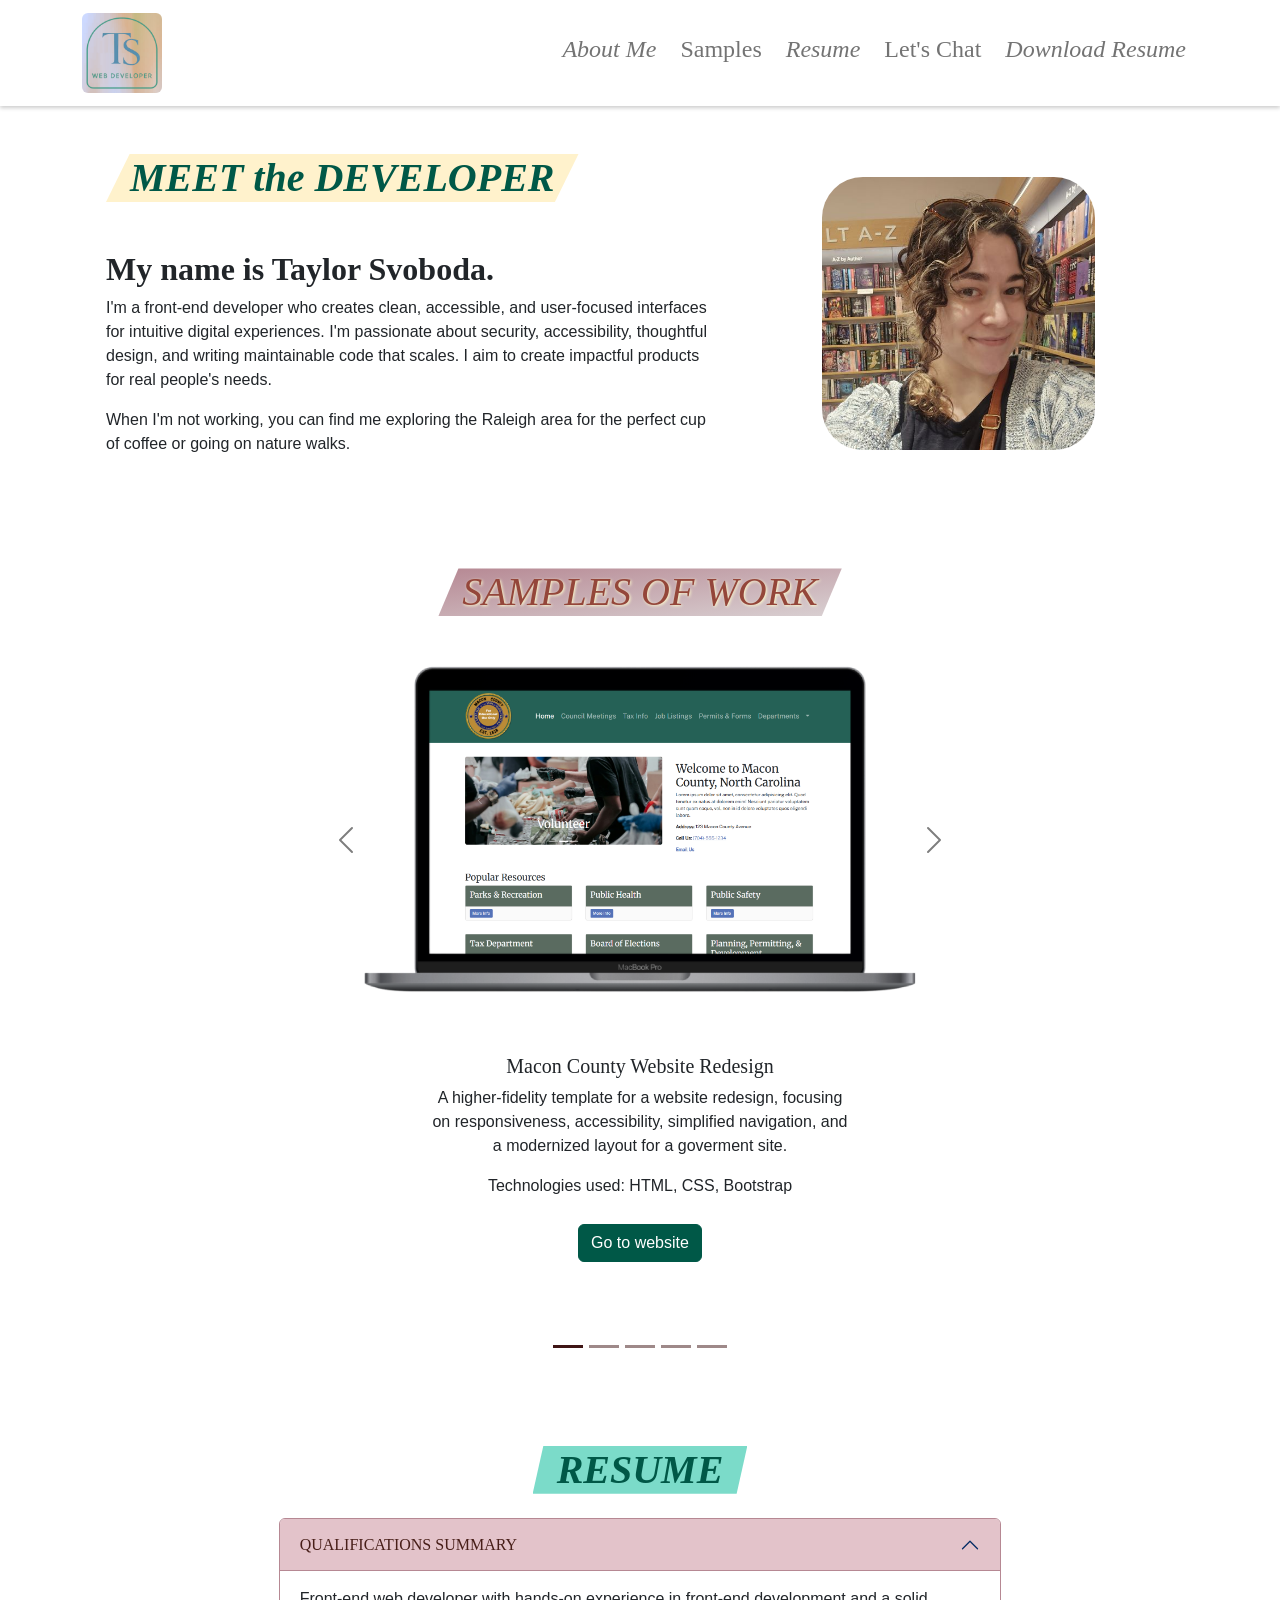
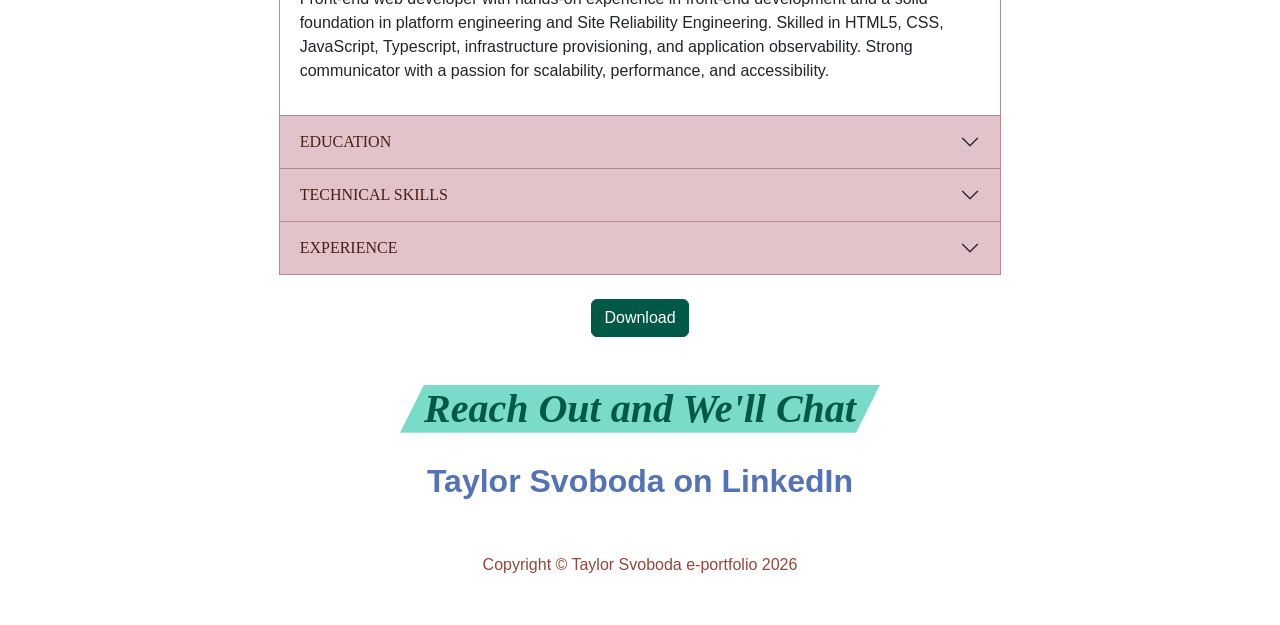
<file: index.html>
<!DOCTYPE html>
<html lang="en">

<head>
  <meta charset="UTF-8">
  <meta name="viewport" content="width=device-width, initial-scale=1.0">
  <link href="https://cdn.jsdelivr.net/npm/bootstrap@5.3.8/dist/css/bootstrap.min.css" rel="stylesheet"
    integrity="sha384-sRIl4kxILFvY47J16cr9ZwB07vP4J8+LH7qKQnuqkuIAvNWLzeN8tE5YBujZqJLB" crossorigin="anonymous">
  <link rel="stylesheet" href="styles.css" type="text/css">
  <link rel="icon" type="image/x-icon" href="images/ts-logo.png">
  <title>Taylor Svoboda e-portfolio</title>
</head>

<body>
  <!-- Responsive navbar-->
  <nav class="navbar navbar-expand-lg">
    <div class="container">
      <a class="navbar-logo" href="#"><img src="images/ts-logo.png" alt="Taylor Svoboda Web Designs Home Page" width="80px"
          height="80px" class="rounded" /></a>
      <button class="navbar-toggler" type="button" data-bs-toggle="collapse" data-bs-target="#navbarSupportedContent"
        aria-controls="navbarSupportedContent" aria-expanded="false" aria-label="Toggle navigation for smaller screens">
        <span class="navbar-toggler-icon"></span>
      </button>
      <div class="collapse navbar-collapse" id="navbarSupportedContent">
        <ul class="navbar-nav ms-auto mb-2 mb-lg-0">
          <li class="nav-item px-1">
            <a class="nav-link" href="#about"><i>About Me</i></a>
          </li>
          <li class="nav-item px-1">
            <a class="nav-link" aria-current="page" href="#samples">Samples</a>
          </li>
          <li class="nav-item px-1">
            <a class="nav-link" href="#resume"><i>Resume</i></a>
          </li>
          <li class="nav-item px-1">
            <a class="nav-link" href="#contact">Let&#39s Chat</a>
          </li>
          <li class="nav-item px-1">
            <a class="nav-link" href="./resume.pdf" target="_blank" download><i>Download Resume</i></a>
          </li>
        </ul>
      </div>
    </div>
  </nav>
  <!-- About Row -->
  <br />
  <div class="container mx-auto align-items-center px-0">
    <div class="row align-items-center about p-4 mx-0" id="about">
      <div class="col-md-7 about-text">
        <h1 class="about px-4 mx-auto mb-4"><i>MEET the DEVELOPER</i></h1>
        <p class="m-auto w-100 about mb-4">
        <h2><b>My name is Taylor Svoboda.</b></h2> I&apos;m a front-end developer who
        creates clean, accessible, and user-focused interfaces for intuitive digital experiences. I&apos;m passionate
        about security, accessibility, thoughtful design, and writing maintainable code that scales. I aim to create
        impactful products for real people&apos;s needs. </p>
        <p>When I&apos;m not working, you can find me exploring the Raleigh area for the perfect cup of coffee or going
          on nature walks.</p>
      </div>
      <div class="about-img col-md-3"><img src="./images/taylor.jpg" /></div>
    </div>
  </div>
  <br />
  <!-- Samples Row-->
  <div class="container col-lg-7 m-auto align-items-center pt-5" id="samples">
    <h1 id="samples-h1" class="px-4 m-auto"><i>SAMPLES OF WORK</i></h1>
    <div class="row gx-4 gx-lg-5 align-items-center pt-5">
      <div class="this-will-work">
        <!-- Carousel -->
        <div id="samples-carousel" class="container carousel slide mx-auto">
          <ol class="carousel-indicators mx-auto">
            <li data-bs-target="#samples-carousel" data-bs-slide-to="0" class="active"></li>
            <li data-bs-target="#samples-carousel" data-bs-slide-to="1"></li>
            <li data-bs-target="#samples-carousel" data-bs-slide-to="2"></li>
            <li data-bs-target="#samples-carousel" data-bs-slide-to="3"></li>
            <li data-bs-target="#samples-carousel" data-bs-slide-to="4"></li>
          </ol>
          <div class="carousel-inner m-auto">
            <div class="carousel-item active">
              <img class="img-fluid d-block mx-auto" src="./images/macon-desktop.png"
                alt="preview of Macon County redesign site" />
              <div class="external-caption">
                <h5>Macon County Website Redesign</h5>
                <p>A higher-fidelity template for a website redesign, focusing on responsiveness, accessibility,
                  simplified navigation, and a modernized layout for a goverment site.</p>
                <p>Technologies used: HTML, CSS, Bootstrap</p>
                <a class="btn btn-primary" href="https://wcet.waketech.edu/tfsvoboda/WEB210/Final-MaconCounty/"
                  target="_blank">Go to website</a>
              </div>
            </div>
            <div class="carousel-item">
              <img class="img-fluid d-block mx-auto" src="./images/mean-bean-desktop.png"
                alt="Mean Bean desktop homepage" />
              <div class="external-caption">
                <h5>Mean Bean Cafe Website</h5>
                <p>Demonstrates basic skills with HTML and CSS, including iframes.</p>
                <a class="btn btn-primary" href="https://wcet.waketech.edu/tfsvoboda/WEB110/finalproject/landing.html"
                  target="_blank">Go to website</a>
              </div>
            </div>
            <div class="carousel-item">
              <img class="img-fluid d-block mx-auto" src="./images/onwego-desktop.png"
                alt="Figma prototype view of Onwego app user journey" />
              <div class="external-caption">
                <h5>Onwego - Mobile App Figma Prototype</h5>
                <p>A prototype in Figma for a mobile application. Demonstrates understanding of UI &amp; UX as well as
                  accessibility needs.</p>
                <p>Technologies used: Figma Wireframes and Prototypes</p>
                <a class="btn btn-primary"
                  href="https://www.figma.com/proto/28h8qArVWktAHufWv8WlCt/onwego?node-id=1-50&starting-point-node-id=1%3A50&t=ZaFG4QVCFSO021yI-1"
                  target="_blank">Go to website</a>
              </div>
            </div>
            <div class="carousel-item">
              <img class="img-fluid d-block mx-auto" src="./images/sprout-grow-desktop.png"
                alt="preview of Sprout and Grow desktop site" />
              <div class="external-caption">
                <h5>Sprout &amp; Grow Website</h5>
                <p>A responsive web app demonstrating basic HTML and CSS for a fictional client, Sprout &amp; Grow.
                </p>
                <a class="btn btn-primary" href="https://wcet.waketech.edu/tfsvoboda/WEB140/finalproject-m15/index.html"
                  target="_blank">Go to
                  website</a>
              </div>
            </div>
            <div class="carousel-item">
              <img class="img-fluid d-block mx-auto" src="./images/weather-app-desktop.png"
                alt="preview of Weather App desktop site" />
              <div class="external-caption">
                <h5>Vite Weather App</h5>
                <p>A responsive web app fetching real weather data from Weather API. Locations can be searched and
                  saved. A saved location can show current weather conditions or a 3-day forecast.</p>
                <p>Technologies used: Vue, Vite, TailWindCSS, Weather API</p>
                <a class="btn btn-primary" href="https://tsvoboda-wake.github.io/final-weather-app/" target="_blank">Go
                  to website</a>
              </div>
            </div>
          </div>
          <a class="carousel-control-prev" href="#samples-carousel" role="button" data-bs-slide="prev"
            aria-label="previous slide">
            <span class="carousel-control-prev-icon" aria-hidden="true"></span>
          </a>
          <a class="carousel-control-next" href="#samples-carousel" role="button" data-bs-slide="next"
            aria-label="next slide">
            <span class="carousel-control-next-icon" aria-hidden="true"></span>
          </a>
          <div class="container transparent-frame-overlay"><img src="./images/macbook-frame.png"></div>
        </div>
        <!-- End Carousel -->
      </div>
    </div>
  </div>
  <br />
  <!-- Resume Row -->
  <div class="container col-lg-7 mx-auto align-items-center pt-5" id="resume">
    <h1 class="resume-h1 px-4 m-auto mb-4"><i>RESUME</i></h1>
    <div class="accordion" id="accordionPanelsStayOpenExample">
      <div class="accordion-item">
        <h3 class="accordion-header bold">
          <button class="accordion-button" type="button" data-bs-toggle="collapse"
            data-bs-target="#panelsStayOpen-collapseOne" aria-expanded="true"
            aria-controls="panelsStayOpen-collapseOne">
            QUALIFICATIONS SUMMARY
          </button>
        </h3>
        <div id="panelsStayOpen-collapseOne" class="accordion-collapse collapse show">
          <div class="accordion-body">
            <p>Front-end web developer with hands-on experience in front-end development and a solid foundation in
              platform
              engineering and Site Reliability Engineering. Skilled in HTML5, CSS, JavaScript, Typescript,
              infrastructure
              provisioning, and application observability. Strong communicator with a passion for scalability,
              performance, and
              accessibility.
            </p>
          </div>
        </div>
      </div>
      <div class="accordion-item">
        <h3 class="accordion-header bold">
          <button class="accordion-button collapsed" type="button" data-bs-toggle="collapse"
            data-bs-target="#panelsStayOpen-collapseTwo" aria-expanded="false"
            aria-controls="panelsStayOpen-collapseTwo">
            EDUCATION </button>
        </h3>
        <div id="panelsStayOpen-collapseTwo" class="accordion-collapse collapse">
          <div class="accordion-body">
            <p class="mb-0">Associate in Applied Science: Information Technology, Web & UX Design
            </p>
            <div class="row">
              <div class="col-md-6">Wake Technical Community College</div>
              <div class="col-md-6 resume-md-right">Anticipated Dec 2026</div>
            </div>
          </div>
        </div>
      </div>
      <div class="accordion-item">
        <h3 class="accordion-header bold">
          <button class="accordion-button collapsed" type="button" data-bs-toggle="collapse"
            data-bs-target="#panelsStayOpen-collapseThree" aria-expanded="false"
            aria-controls="panelsStayOpen-collapseThree">
            TECHNICAL SKILLS </button>
        </h3>
        <div id="panelsStayOpen-collapseThree" class="accordion-collapse collapse">
          <div class="accordion-body">
            <p><b>Software Tools:</b> UX/UI Design, Jira, Confluence, Git, Webpack, RESTful APIs</p>
            <p><b>Programming Languages:</b> HTML5, CSS, JavaScript, Typescript, Terraform, Bash</p>
            <p><b>Additional skills/knowledge:</b> Infrastructure as Code (Terraform), React, Vue, Webpack, Bootstrap,
              AWS
              Provisioning and Management (CF, S3, ECS, EC2), Gitlab CI/CD, Web Design, Debugging, Technical
              Documentation,
              Monitoring and Logging (Dynatrace, DataDog, LogRocket, Splunk), Akamai, Scrum Methodology</p>
          </div>
        </div>
      </div>
      <div class="accordion-item">
        <h3 class="accordion-header bold">
          <button class="accordion-button collapsed" type="button" data-bs-toggle="collapse"
            data-bs-target="#panelsStayOpen-collapseFour" aria-expanded="false"
            aria-controls="panelsStayOpen-collapseFour">
            EXPERIENCE</button>
        </h3>
        <div id="panelsStayOpen-collapseFour" class="accordion-collapse collapse">
          <div class="accordion-body">
            <div class="row">
              <div class="col-md-6 bold">Senior Front-End Developer</div>
              <div class="col-md-6 resume-md-right">Jan 2022 - present</div>
            </div>
            <p>Ally Bank, Remote</p>
            <ul>
              <li>Leveraged third-party observability tooling to monitor site performance, error rates, view session
                replays,
                and troubleshoot errors
                Leveraged Akamai CDN features for site redirects between domains</li>
              <li>Provisioned infrastructure for a federated application using Terraform, AWS, and GitLab CI</li>
              <li>Configured scanning for vulnerabilities via GitLab CI and managed vulnerability remediation</li>
              <li>Supported developer experience through official support channels and hosted Zoom Office Hours on a
                regular
                basis</li>
              <li>Created and maintained the application architecture for a federated application, allowing for more
                stable,
                frequent, decoupled releases of front-end features, gated using LaunchDarkly feature flags</li>
              <li>Deployed and validated Production releases on a two-week cadence in alignment with Agile Sprints</li>

            </ul>
            <div class="row">
              <div class="col-md-6 bold">Site Reliability Engineer</div>
              <div class="col-md-6 resume-md-right">Sept 2019 - Jan 2022</div>
            </div>
            <p>Ally Bank, Charlotte, NC</p>
            <ul>
              <li>Determined and adhered to Service-Level Objectives, measured via Service-Level Indicators (99th
                percentile
                thresholds for errors and performance)</li>
              <li>Created and maintained dashboards and alerting for entire web data flow (front-end & back-end) for
                faster
                incident detection and better mean-time-to-resolution (third-party tools used include Splunk, LogRocket,
                DataDog, and Dynatrace)</li>
              <li>Migrated front-end infrastructure from mono-repo in BitBucket deployed via Jenkins and Kubernetes to
                federated
                application in GitLab deployed via GitLab CI and Cloud Platform AWS</li>
              <li>Monitored Production releases on a two-week cadence in alignment with Agile Sprints</li>
            </ul>
          </div>
        </div>
      </div>
      <div class="row m-4">
        <a class="btn btn-primary m-auto download-resume" href="./resume.pdf" target="_blank" download>Download</a>
      </div>
    </div>
  </div>
  <br />
  <!-- Contact Row -->
  <div class="container px-4 px-lg-5" id="contact">
    <h1 class="contact-h1 px-4 m-auto mb-4"><i>Reach Out and We&apos;ll Chat </i></h1>
    <p class="m-auto w-50 text-center"><a class="text-decoration-none bold"
        href="https://www.linkedin.com/in/taylor-svoboda" target="_blank" referrerpolicy="no-referrer">Taylor Svoboda on
        LinkedIn</a></p>
  </div>
  <footer class="py-5">
    <div class="container px-4 px-lg-5">
      <p class="m-0 text-center">
        Copyright &copy; Taylor Svoboda e-portfolio 2026
      </p>
    </div>
  </footer>
  <script src="https://cdn.jsdelivr.net/npm/bootstrap@5.3.8/dist/js/bootstrap.bundle.min.js"
    integrity="sha384-FKyoEForCGlyvwx9Hj09JcYn3nv7wiPVlz7YYwJrWVcXK/BmnVDxM+D2scQbITxI"
    crossorigin="anonymous"></script>
  <!-- https://pixabay.com/illustrations/apple-macbook-pro-laptop-mockup-6306821/ -->
</body>

</html>
</file>
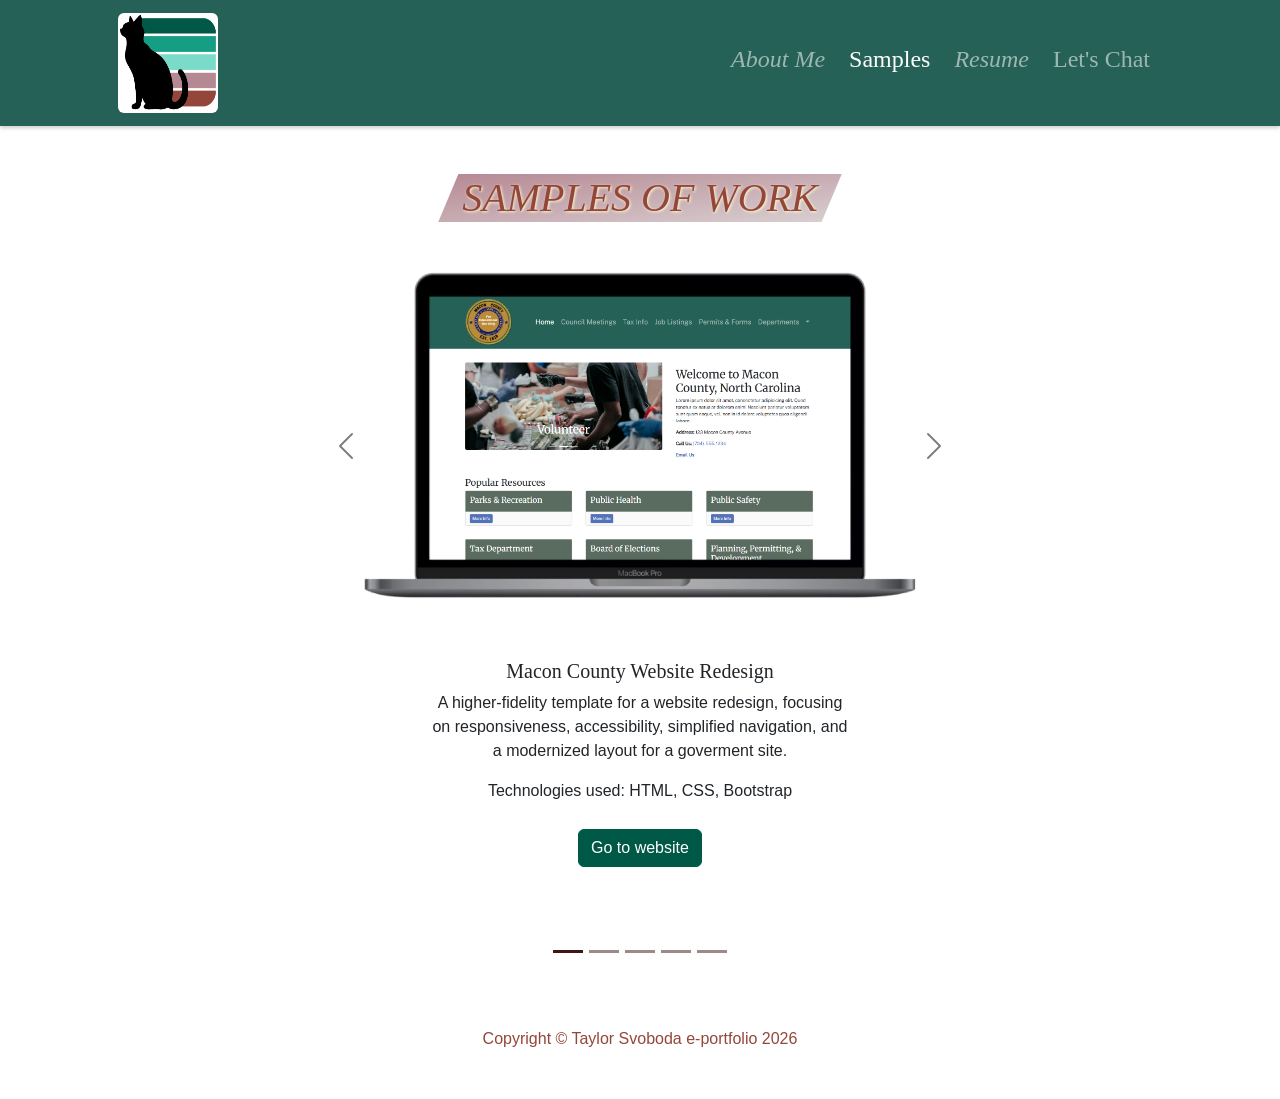
<file: samples.html>
<!DOCTYPE html>
<html lang="en">

<head>
  <meta charset="UTF-8">
  <meta name="viewport" content="width=device-width, initial-scale=1.0">
  <link href="https://cdn.jsdelivr.net/npm/bootstrap@5.3.8/dist/css/bootstrap.min.css" rel="stylesheet"
    integrity="sha384-sRIl4kxILFvY47J16cr9ZwB07vP4J8+LH7qKQnuqkuIAvNWLzeN8tE5YBujZqJLB" crossorigin="anonymous">
  <link rel="stylesheet" href="styles.css" type="text/css">
  <title>Work Samples</title>
</head>

<body>
  <!-- Responsive navbar-->
  <nav class="navbar navbar-expand-lg navbar-dark bg-nav-dark">
    <div class="container px-5">
      <a class="navbar-logo" href="#"><img src="images/logo.png" alt="Black Cat Web Designs Home Page" width="100px"
          height="100px" class="rounded" /></a>
      <button class="navbar-toggler" type="button" data-bs-toggle="collapse" data-bs-target="#navbarSupportedContent"
        aria-controls="navbarSupportedContent" aria-expanded="false" aria-label="Toggle navigation for smaller screens">
        <span class="navbar-toggler-icon"></span>
      </button>
      <div class="collapse navbar-collapse" id="navbarSupportedContent">
        <ul class="navbar-nav ms-auto mb-2 mb-lg-0">
          <li class="nav-item px-1">
            <a class="nav-link" href="./about.html"><i>About Me</i></a>
          </li>
          <li class="nav-item px-1">
            <a class="nav-link active" aria-current="page" href="#">Samples</a>
          </li>
          <li class="nav-item px-1">
            <a class="nav-link" href="#"><i>Resume</i></a>
          </li>
          <li class="nav-item px-1">
            <a class="nav-link" href="#">Let&#39s Chat</a>
          </li>
        </ul>
      </div>
    </div>
  </nav>
  <!-- Page Content-->
  <!-- Content Row-->
  <div class="container col-lg-7 mx-auto align-items-center pt-5">
    <h1 id="samples-h1" class="px-4 m-auto"><i>SAMPLES OF WORK</i></h1>
    <div class="row gx-4 gx-lg-5 align-items-center pt-5">
      <div class="this-will-work">
        <!-- Carousel -->
        <div id="samples-carousel" class="container carousel slide mx-auto">
          <ol class="carousel-indicators mx-auto">
            <li data-bs-target="#samples-carousel" data-bs-slide-to="0" class="active"></li>
            <li data-bs-target="#samples-carousel" data-bs-slide-to="1"></li>
            <li data-bs-target="#samples-carousel" data-bs-slide-to="2"></li>
            <li data-bs-target="#samples-carousel" data-bs-slide-to="3"></li>
            <li data-bs-target="#samples-carousel" data-bs-slide-to="4"></li>
          </ol>
          <div class="carousel-inner m-auto">
            <div class="carousel-item active">
              <img class="img-fluid d-block mx-auto" src="./images/macon-desktop.png" alt="TODO" />
              <div class="external-caption">
                <h5>Macon County Website Redesign</h5>
                <p>A higher-fidelity template for a website redesign, focusing on responsiveness, accessibility,
                  simplified navigation, and a modernized layout for a goverment site.</p>
                <p>Technologies used: HTML, CSS, Bootstrap</p>
                <a class="btn btn-primary" href="https://wcet.waketech.edu/tfsvoboda/WEB210/Final-MaconCounty/"
                  target="_blank">Go to website</a>
              </div>
            </div>
            <div class="carousel-item">
              <img class="img-fluid d-block mx-auto" src="./images/mean-bean-desktop.png" alt="TODO" />
              <div class="external-caption">
                <h5>Mean Bean Cafe Website</h5>
                <p>Demonstrates basic skills with HTML and CSS, including iframes.</p>
                <a class="btn btn-primary" href="https://wcet.waketech.edu/tfsvoboda/WEB110/finalproject/landing.html"
                  target="_blank">Go to website</a>
              </div>
            </div>
            <div class="carousel-item">
              <img class="img-fluid d-block mx-auto" src="./images/onwego-desktop.png" alt="TODO" />
              <div class="external-caption">
                <h5>Onwego - Mobile App Figma Prototype</h5>
                <p>A prototype in Figma for a mobile application. Demonstrates understanding of UI &amp; UX as well as
                  accessibility needs.</p>
                <p>Technologies used: Figma Wireframes and Prototypes</p>
                <a class="btn btn-primary"
                  href="https://www.figma.com/proto/28h8qArVWktAHufWv8WlCt/onwego?node-id=1-50&starting-point-node-id=1%3A50&t=ZaFG4QVCFSO021yI-1"
                  target="_blank">Go to website</a>
              </div>
            </div>
            <div class="carousel-item">
              <img class="img-fluid d-block mx-auto" src="./images/sprout-grow-desktop.png" alt="TODO" />
              <div class="external-caption">
                <h5>Sprout &amp; Grow Website</h5>
                <p>A responsive web app demonstrating basic HTML and CSS for a fictional client, Sprout &amp; Grow.
                </p>
                <a class="btn btn-primary" href="https://wcet.waketech.edu/tfsvoboda/WEB140/finalproject-m15/index.html"
                  target="_blank">Go to
                  website</a>
              </div>
            </div>
            <div class="carousel-item">
              <img class="img-fluid d-block mx-auto" src="./images/weather-app-desktop.png" alt="TODO" />
              <div class="external-caption">
                <h5>Vite Weather App</h5>
                <p>A responsive web app fetching real weather data from Weather API. Locations can be searched and
                  saved. A saved location can show current weather conditions or a 3-day forecast.</p>
                <p>Technologies used: Vue, Vite, TailWindCSS, Weather API</p>
                <a class="btn btn-primary" href="https://tsvoboda-wake.github.io/final-weather-app/" target="_blank">Go
                  to website</a>
              </div>
            </div>
          </div>
          <a class="carousel-control-prev" href="#samples-carousel" role="button" data-bs-slide="prev"
            aria-label="previous slide">
            <span class="carousel-control-prev-icon" aria-hidden="true"></span>
          </a>
          <a class="carousel-control-next m-0" href="#samples-carousel" role="button" data-bs-slide="next"
            aria-label="next slide">
            <span class="carousel-control-next-icon" aria-hidden="true"></span>
          </a>
          <div class="container transparent-frame-overlay"><img src="./images/macbook-frame.png"></div>
        </div>
        <!-- End Carousel -->
      </div>
    </div>
  </div>
  <!-- Footer-->
  <footer class="py-5">
    <div class="container px-4 px-lg-5">
      <p class="m-0 text-center">
        Copyright &copy; Taylor Svoboda e-portfolio 2026
      </p>
    </div>
  </footer>
  <script src="https://cdn.jsdelivr.net/npm/bootstrap@5.3.8/dist/js/bootstrap.bundle.min.js"
    integrity="sha384-FKyoEForCGlyvwx9Hj09JcYn3nv7wiPVlz7YYwJrWVcXK/BmnVDxM+D2scQbITxI"
    crossorigin="anonymous"></script>
  <!-- https://pixabay.com/illustrations/apple-macbook-pro-laptop-mockup-6306821/ -->
</body>

</html>
</file>
<file: styles.css>
:root {
  --bs-primary: #005847;
  --bs-secondary: #94463a;
  --bs-light: #f8f9fa;
  --bs-dark: #212529;
  --bs-primary-rgb: 0, 88, 71;
  --bs-secondary-rgb: 148, 70, 58;
  --bs-light-rgb: 248, 249, 250;
  --bs-dark-rgb: 33, 37, 41;
  --bs-nav-dark-rgb: 37, 97, 86;
  --bs-footer-dark-rgb: 151, 99, 59;
  --bs-accent-light-rgb: 230, 201, 173;
  --bs-white-rgb: 255, 255, 255;
  --bs-black-rgb: 0, 0, 0;
  --bs-body-color-rgb: 33, 37, 41;
  --bs-body-bg-rgb: 255, 255, 255;
  --bs-font-sans-serif: "Open Sans", sans-serif;
  --bs-gradient: linear-gradient(
    180deg,
    rgba(255, 255, 255, 0.15),
    rgba(255, 255, 255, 0)
  );
  --bs-body-font-family: var(--bs-font-sans-serif);
  --bs-body-font-size: 1rem;
  --bs-body-font-weight: 400;
  --bs-body-line-height: 1.5;
  --bs-body-color: #212529;
  --bs-body-bg: #fff;
  --bs-border-width: 1px;
  --bs-border-style: solid;
  --bs-border-color: #dee2e6;
  --bs-border-color-translucent: rgba(0, 0, 0, 0.175);
  --bs-border-radius: 0.375rem;
  --bs-border-radius-sm: 0.25rem;
  --bs-border-radius-lg: 0.5rem;
  --bs-border-radius-xl: 1rem;
  --bs-border-radius-2xl: 2rem;
  --bs-border-radius-pill: 50rem;
  --bs-link-color: #5472b8;
  --bs-link-hover-color: #005847;
  --bs-nav-link-font-size: 1.5rem;
}

html,
body {
  max-width: 100%;
  overflow-x: hidden;
}

*,
*::before,
*::after {
  box-sizing: border-box;
}

@media (prefers-reduced-motion: no-preference) {
  :root {
    scroll-behavior: smooth;
  }
}

body {
  margin: 0;
  font-family: var(--bs-body-font-family);
  font-size: var(--bs-body-font-size);
  font-weight: var(--bs-body-font-weight);
  line-height: var(--bs-body-line-height);
  color: var(--bs-body-color);
  text-align: var(--bs-body-text-align);
  background-color: var(--bs-body-bg);
  -webkit-text-size-adjust: 100%;
  -webkit-tap-highlight-color: rgba(0, 0, 0, 0);
}

h6,
.h6,
h5,
.h5,
h4,
.h4,
h3,
.h3,
h2,
.h2,
h1,
.h1,
.nav-link {
  margin-top: 0;
  margin-bottom: 0.5rem;
  font-weight: 500;
  line-height: 1.2;
  font-family: "Palatino Linotype", "Book Antiqua", Palatino, serif;
}

h1,
.h1 {
  font-size: calc(1.375rem + 1.5vw);
}
@media (min-width: 1200px) {
  h1,
  .h1 {
    font-size: 2.5rem;
  }
}

#samples-h1 {
  width: fit-content;
  color: #94463a;
  text-shadow: 1px 1px 3px #fffccf;
  background-image: linear-gradient(to bottom right, #b68893, #d9d0d2);
  clip-path: polygon(5% 0, 100% 0, 95% 100%, 0 100%);
}

h2,
.h2 {
  font-size: calc(1.325rem + 0.9vw);
}
@media (min-width: 1200px) {
  h2,
  .h2 {
    font-size: 2rem;
  }
}

h3,
.h3 {
  font-size: calc(1.3rem + 0.6vw);
}
@media (min-width: 1200px) {
  h3,
  .h3 {
    font-size: 1.75rem;
  }
}

h4,
.h4 {
  font-size: calc(1.275rem + 0.3vw);
}
@media (min-width: 1200px) {
  h4,
  .h4 {
    font-size: 1.5rem;
  }
}

h5,
.h5 {
  font-size: 1.25rem;
}

h6,
.h6 {
  font-size: 1rem;
}

p {
  margin-top: 0;
  margin-bottom: 1rem;
}

ol,
ul {
  padding-left: 2rem;
  margin-top: 0;
  margin-bottom: 1rem;
}

ol ol,
ul ul,
ol ul,
ul ol {
  margin-bottom: 0;
}

b,
strong {
  font-weight: bolder;
}

.bold {
  font-weight: bold;
}

a {
  color: var(--bs-link-color);
  text-decoration: underline;
}
a:hover {
  color: var(--bs-link-hover-color);
}

a:not([href]):not([class]),
a:not([href]):not([class]):hover {
  color: inherit;
  text-decoration: none;
}

img {
  vertical-align: middle;
}

button:focus:not(:focus-visible) {
  outline: 0;
}

button {
  border-radius: 0;
  margin: 0;
  font-family: inherit;
  font-size: inherit;
  line-height: inherit;
  text-transform: none;
}

button,
[type="button"],
[type="reset"],
[type="submit"] {
  /* -webkit-appearance: button; */
}

button:not(:disabled),
[type="button"]:not(:disabled),
[type="reset"]:not(:disabled),
[type="submit"]:not(:disabled) {
  cursor: pointer;
}


::-moz-focus-inner {
  padding: 0;
  border-style: none;
}

::-webkit-color-swatch-wrapper {
  padding: 0;
}

[hidden] {
  display: none !important;
}

.img-fluid {
  max-width: 100%;
  height: auto;
}

.container,
.container-fluid,
.container-xxl,
.container-xl,
.container-lg,
.container-md,
.container-sm {
  --bs-gutter-x: 1.5rem;
  --bs-gutter-y: 0;
  width: 100%;
  padding-right: calc(var(--bs-gutter-x) * 0.5);
  padding-left: calc(var(--bs-gutter-x) * 0.5);
  margin-right: auto;
  margin-left: auto;
}

.btn-primary {
  background-color: var(--bs-primary);
  color: white;
  border-color: var(--bs-primary);
  margin: 10px 8px;
}

.btn-primary:hover, .btn-primary:focus {
  transform: scale(1.1);
  background-color: #005847;
  border-color: var(--bs-primary);
  transition: background-color 0.3s ease; 
}

@media (min-width: 576px) {
  .container-sm,
  .container {
    max-width: 540px;
  }
}
@media (min-width: 768px) {
  .container-md,
  .container-sm,
  .container {
    max-width: 720px;
  }
}
@media (min-width: 992px) {
  .container-lg,
  .container-md,
  .container-sm,
  .container {
    max-width: 960px;
  }
}
@media (min-width: 1200px) {
  .container-xl,
  .container-lg,
  .container-md,
  .container-sm,
  .container {
    max-width: 1140px;
  }
}
@media (min-width: 1400px) {
  .container-xxl,
  .container-xl,
  .container-lg,
  .container-md,
  .container-sm,
  .container {
    max-width: 1320px;
  }
}
.row {
  --bs-gutter-x: 1.5rem;
  --bs-gutter-y: 0;
  display: flex;
  flex-wrap: wrap;
  margin-top: calc(-1 * var(--bs-gutter-y));
  margin-right: calc(-0.5 * var(--bs-gutter-x));
  margin-left: calc(-0.5 * var(--bs-gutter-x));
}
.row > * {
  flex-shrink: 0;
  width: 100%;
  max-width: 100%;
  padding-right: calc(var(--bs-gutter-x) * 0.5);
  padding-left: calc(var(--bs-gutter-x) * 0.5);
  margin-top: var(--bs-gutter-y);
}

@media (min-width: 768px) {
  .col-md {
    flex: 1 0 0%;
  }
  .row-cols-md-auto > * {
    flex: 0 0 auto;
    width: auto;
  }
  .row-cols-md-1 > * {
    flex: 0 0 auto;
    width: 100%;
  }
  .row-cols-md-2 > * {
    flex: 0 0 auto;
    width: 50%;
  }
  .row-cols-md-3 > * {
    flex: 0 0 auto;
    width: 33.3333333333%;
  }
  .row-cols-md-4 > * {
    flex: 0 0 auto;
    width: 25%;
  }
  .row-cols-md-5 > * {
    flex: 0 0 auto;
    width: 20%;
  }
  .row-cols-md-6 > * {
    flex: 0 0 auto;
    width: 16.6666666667%;
  }
  .col-md-auto {
    flex: 0 0 auto;
    width: auto;
  }
  .col-md-1 {
    flex: 0 0 auto;
    width: 8.33333333%;
  }
  .col-md-2 {
    flex: 0 0 auto;
    width: 16.66666667%;
  }
  .col-md-3 {
    flex: 0 0 auto;
    width: 25%;
  }
  .col-md-4 {
    flex: 0 0 auto;
    width: 33.33333333%;
  }
  .col-md-5 {
    flex: 0 0 auto;
    width: 41.66666667%;
  }
  .col-md-6 {
    flex: 0 0 auto;
    width: 50%;
  }
  .col-md-7 {
    flex: 0 0 auto;
    width: 58.33333333%;
  }
  .col-md-8 {
    flex: 0 0 auto;
    width: 66.66666667%;
  }
  .col-md-9 {
    flex: 0 0 auto;
    width: 75%;
  }
  .col-md-10 {
    flex: 0 0 auto;
    width: 83.33333333%;
  }
  .col-md-11 {
    flex: 0 0 auto;
    width: 91.66666667%;
  }
  .col-md-12 {
    flex: 0 0 auto;
    width: 100%;
  }
}

@media (min-width: 992px) {
  .col-lg {
    flex: 1 0 0%;
  }

  .col-lg-auto {
    flex: 0 0 auto;
    width: auto;
  }
  .col-lg-1 {
    flex: 0 0 auto;
    width: 8.33333333%;
  }
  .col-lg-2 {
    flex: 0 0 auto;
    width: 16.66666667%;
  }
  .col-lg-3 {
    flex: 0 0 auto;
    width: 25%;
  }
  .col-lg-4 {
    flex: 0 0 auto;
    width: 33.33333333%;
  }
  .col-lg-5 {
    flex: 0 0 auto;
    width: 41.66666667%;
  }
  .col-lg-6 {
    flex: 0 0 auto;
    width: 50%;
  }

  .col-lg-7 {
    flex: 0 0 auto;
    width: 58.33333333%;
  }
  .col-lg-8 {
    flex: 0 0 auto;
    width: 66.66666667%;
  }
  .col-lg-9 {
    flex: 0 0 auto;
    width: 75%;
  }
  .col-lg-10 {
    flex: 0 0 auto;
    width: 83.33333333%;
  }
  .col-lg-11 {
    flex: 0 0 auto;
    width: 91.66666667%;
  }
  .col-lg-12 {
    flex: 0 0 auto;
    width: 100%;
  }
  .g-lg-0,
  .gx-lg-0 {
    --bs-gutter-x: 0;
  }
  .g-lg-0,
  .gy-lg-0 {
    --bs-gutter-y: 0;
  }
  .g-lg-1,
  .gx-lg-1 {
    --bs-gutter-x: 0.25rem;
  }
  .g-lg-1,
  .gy-lg-1 {
    --bs-gutter-y: 0.25rem;
  }
  .g-lg-2,
  .gx-lg-2 {
    --bs-gutter-x: 0.5rem;
  }
  .g-lg-2,
  .gy-lg-2 {
    --bs-gutter-y: 0.5rem;
  }
  .g-lg-3,
  .gx-lg-3 {
    --bs-gutter-x: 1rem;
  }
  .g-lg-3,
  .gy-lg-3 {
    --bs-gutter-y: 1rem;
  }
  .g-lg-4,
  .gx-lg-4 {
    --bs-gutter-x: 1.5rem;
  }
  .g-lg-4,
  .gy-lg-4 {
    --bs-gutter-y: 1.5rem;
  }
  .g-lg-5,
  .gx-lg-5 {
    --bs-gutter-x: 3rem;
  }
  .g-lg-5,
  .gy-lg-5 {
    --bs-gutter-y: 3rem;
  }
}
@media (min-width: 1200px) {
  .col-xl {
    flex: 1 0 0%;
  }
  .row-cols-xl-auto > * {
    flex: 0 0 auto;
    width: auto;
  }
  .row-cols-xl-1 > * {
    flex: 0 0 auto;
    width: 100%;
  }
  .row-cols-xl-2 > * {
    flex: 0 0 auto;
    width: 50%;
  }
  .row-cols-xl-3 > * {
    flex: 0 0 auto;
    width: 33.3333333333%;
  }
  .row-cols-xl-4 > * {
    flex: 0 0 auto;
    width: 25%;
  }
  .row-cols-xl-5 > * {
    flex: 0 0 auto;
    width: 20%;
  }
  .row-cols-xl-6 > * {
    flex: 0 0 auto;
    width: 16.6666666667%;
  }
  .col-xl-auto {
    flex: 0 0 auto;
    width: auto;
  }
  .col-xl-1 {
    flex: 0 0 auto;
    width: 8.33333333%;
  }
  .col-xl-2 {
    flex: 0 0 auto;
    width: 16.66666667%;
  }
  .col-xl-3 {
    flex: 0 0 auto;
    width: 25%;
  }
  .col-xl-4 {
    flex: 0 0 auto;
    width: 33.33333333%;
  }
  .col-xl-5 {
    flex: 0 0 auto;
    width: 41.66666667%;
  }
  .col-xl-6 {
    flex: 0 0 auto;
    width: 50%;
  }
  .col-xl-7 {
    flex: 0 0 auto;
    width: 58.33333333%;
  }
  .col-xl-8 {
    flex: 0 0 auto;
    width: 66.66666667%;
  }
  .col-xl-9 {
    flex: 0 0 auto;
    width: 75%;
  }
  .col-xl-10 {
    flex: 0 0 auto;
    width: 83.33333333%;
  }
  .col-xl-11 {
    flex: 0 0 auto;
    width: 91.66666667%;
  }
  .col-xl-12 {
    flex: 0 0 auto;
    width: 100%;
  }
  .g-xl-0,
  .gx-xl-0 {
    --bs-gutter-x: 0;
  }
  .g-xl-0,
  .gy-xl-0 {
    --bs-gutter-y: 0;
  }
  .g-xl-1,
  .gx-xl-1 {
    --bs-gutter-x: 0.25rem;
  }
  .g-xl-1,
  .gy-xl-1 {
    --bs-gutter-y: 0.25rem;
  }
  .g-xl-2,
  .gx-xl-2 {
    --bs-gutter-x: 0.5rem;
  }
  .g-xl-2,
  .gy-xl-2 {
    --bs-gutter-y: 0.5rem;
  }
  .g-xl-3,
  .gx-xl-3 {
    --bs-gutter-x: 1rem;
  }
  .g-xl-3,
  .gy-xl-3 {
    --bs-gutter-y: 1rem;
  }
  .g-xl-4,
  .gx-xl-4 {
    --bs-gutter-x: 1.5rem;
  }
  .g-xl-4,
  .gy-xl-4 {
    --bs-gutter-y: 1.5rem;
  }
  .g-xl-5,
  .gx-xl-5 {
    --bs-gutter-x: 3rem;
  }
  .g-xl-5,
  .gy-xl-5 {
    --bs-gutter-y: 3rem;
  }
}
@media (min-width: 1400px) {
  .col-xxl {
    flex: 1 0 0%;
  }
  .row-cols-xxl-auto > * {
    flex: 0 0 auto;
    width: auto;
  }
  .row-cols-xxl-1 > * {
    flex: 0 0 auto;
    width: 100%;
  }
  .row-cols-xxl-2 > * {
    flex: 0 0 auto;
    width: 50%;
  }
  .row-cols-xxl-3 > * {
    flex: 0 0 auto;
    width: 33.3333333333%;
  }
  .row-cols-xxl-4 > * {
    flex: 0 0 auto;
    width: 25%;
  }
  .row-cols-xxl-5 > * {
    flex: 0 0 auto;
    width: 20%;
  }
  .row-cols-xxl-6 > * {
    flex: 0 0 auto;
    width: 16.6666666667%;
  }
  .col-xxl-auto {
    flex: 0 0 auto;
    width: auto;
  }
  .col-xxl-1 {
    flex: 0 0 auto;
    width: 8.33333333%;
  }
  .col-xxl-2 {
    flex: 0 0 auto;
    width: 16.66666667%;
  }
  .col-xxl-3 {
    flex: 0 0 auto;
    width: 25%;
  }
  .col-xxl-4 {
    flex: 0 0 auto;
    width: 33.33333333%;
  }
  .col-xxl-5 {
    flex: 0 0 auto;
    width: 41.66666667%;
  }
  .col-xxl-6 {
    flex: 0 0 auto;
    width: 50%;
  }
  .col-xxl-7 {
    flex: 0 0 auto;
    width: 58.33333333%;
  }
  .col-xxl-8 {
    flex: 0 0 auto;
    width: 66.66666667%;
  }
  .col-xxl-9 {
    flex: 0 0 auto;
    width: 75%;
  }
  .col-xxl-10 {
    flex: 0 0 auto;
    width: 83.33333333%;
  }
  .col-xxl-11 {
    flex: 0 0 auto;
    width: 91.66666667%;
  }
  .col-xxl-12 {
    flex: 0 0 auto;
    width: 100%;
  }
  .g-xxl-0,
  .gx-xxl-0 {
    --bs-gutter-x: 0;
  }
  .g-xxl-0,
  .gy-xxl-0 {
    --bs-gutter-y: 0;
  }
  .g-xxl-1,
  .gx-xxl-1 {
    --bs-gutter-x: 0.25rem;
  }
  .g-xxl-1,
  .gy-xxl-1 {
    --bs-gutter-y: 0.25rem;
  }
  .g-xxl-2,
  .gx-xxl-2 {
    --bs-gutter-x: 0.5rem;
  }
  .g-xxl-2,
  .gy-xxl-2 {
    --bs-gutter-y: 0.5rem;
  }
  .g-xxl-3,
  .gx-xxl-3 {
    --bs-gutter-x: 1rem;
  }
  .g-xxl-3,
  .gy-xxl-3 {
    --bs-gutter-y: 1rem;
  }
  .g-xxl-4,
  .gx-xxl-4 {
    --bs-gutter-x: 1.5rem;
  }
  .g-xxl-4,
  .gy-xxl-4 {
    --bs-gutter-y: 1.5rem;
  }
  .g-xxl-5,
  .gx-xxl-5 {
    --bs-gutter-x: 3rem;
  }
  .g-xxl-5,
  .gy-xxl-5 {
    --bs-gutter-y: 3rem;
  }
}

.nav {
  --bs-nav-link-padding-x: 1rem;
  --bs-nav-link-padding-y: 0.5rem;
  --bs-nav-link-font-weight: ;
  --bs-nav-link-color: var(--bs-link-color);
  --bs-nav-link-hover-color: var(--bs-link-hover-color);
  --bs-nav-link-disabled-color: #6c757d;
  display: flex;
  flex-wrap: wrap;
  padding-left: 0;
  margin-bottom: 0;
  list-style: none;
  position: sticky;
  top: 0;
}

.nav-link {
  display: block;
  padding: var(--bs-nav-link-padding-y) var(--bs-nav-link-padding-x);
  font-size: var(--bs-nav-link-font-size);
  font-weight: var(--bs-nav-link-font-weight);
  color: var(--bs-nav-link-color);
  text-decoration: none;
  transition: color 0.15s ease-in-out, background-color 0.15s ease-in-out,
    border-color 0.15s ease-in-out;
}
@media (prefers-reduced-motion: reduce) {
  .nav-link {
    transition: none;
  }
}
.nav-link:hover,
.nav-link:focus {
  color: var(--bs-nav-link-hover-color);
}
.nav-link.disabled {
  color: var(--bs-nav-link-disabled-color);
  pointer-events: none;
  cursor: default;
}

.navbar {
  --bs-navbar-padding-x: 0;
  --bs-navbar-padding-y: 0.5rem;
  --bs-navbar-color: rgba(0, 0, 0, 0.55);
  --bs-navbar-hover-color: rgba(0, 0, 0, 0.7);
  --bs-navbar-disabled-color: rgba(0, 0, 0, 0.3);
  --bs-navbar-active-color: rgba(0, 0, 0, 0.9);
  --bs-navbar-logo-padding-y: 0.3125rem;
  --bs-navbar-logo-margin-end: 1rem;
  --bs-navbar-logo-font-size: 1.25rem;
  --bs-navbar-logo-color: rgba(0, 0, 0, 0.9);
  --bs-navbar-logo-hover-color: rgba(0, 0, 0, 0.9);
  --bs-navbar-nav-link-padding-x: 0.5rem;
  --bs-navbar-toggler-padding-y: 0.25rem;
  --bs-navbar-toggler-padding-x: 0.75rem;
  --bs-navbar-toggler-font-size: 1.25rem;
  --bs-navbar-toggler-icon-bg: url("data:image/svg+xml,%3csvg xmlns='http://www.w3.org/2000/svg' viewBox='0 0 30 30'%3e%3cpath stroke='rgba%280, 0, 0, 0.55%29' stroke-linecap='round' stroke-miterlimit='10' stroke-width='2' d='M4 7h22M4 15h22M4 23h22'/%3e%3c/svg%3e");
  --bs-navbar-toggler-border-color: rgba(0, 0, 0, 0.1);
  --bs-navbar-toggler-border-radius: 0.375rem;
  --bs-navbar-toggler-focus-width: 0.25rem;
  --bs-navbar-toggler-transition: box-shadow 0.15s ease-in-out;
  position: relative;
  display: flex;
  flex-wrap: wrap;
  align-items: center;
  justify-content: space-between;
  padding: var(--bs-navbar-padding-y) var(--bs-navbar-padding-x);
  box-shadow: 0 2px 4px 0 rgba(0,0,0,.2);
  z-index: 2;
}
.navbar > .container,
.navbar > .container-fluid,
.navbar > .container-sm,
.navbar > .container-md,
.navbar > .container-lg,
.navbar > .container-xl,
.navbar > .container-xxl {
  display: flex;
  flex-wrap: inherit;
  align-items: center;
  justify-content: space-between;
}

.navbar-logo {
  padding-top: var(--bs-navbar-logo-padding-y);
  padding-bottom: var(--bs-navbar-logo-padding-y);
  margin-right: var(--bs-navbar-logo-margin-end);
  font-size: var(--bs-navbar-logo-font-size);
  color: var(--bs-navbar-logo-color);
  text-decoration: none;
  white-space: nowrap;
}

.logo {
  width: fit-content;
}

.navbar-logo:hover,
.navbar-logo:focus {
  color: var(--bs-navbar-logo-hover-color);
}

.navbar-nav {
  --bs-nav-link-padding-x: 0;
  --bs-nav-link-padding-y: 0.5rem;
  --bs-nav-link-font-weight: ;
  --bs-nav-link-color: var(--bs-navbar-color);
  --bs-nav-link-hover-color: var(--bs-navbar-hover-color);
  --bs-nav-link-disabled-color: var(--bs-navbar-disabled-color);
  display: flex;
  flex-direction: column;
  padding-left: 0;
  margin-bottom: 0;
  list-style: none;
  white-space: nowrap;
}
.navbar-nav .show > .nav-link,
.navbar-nav .nav-link.active {
  color: var(--bs-navbar-active-color);
}

.navbar-text {
  padding-top: 0.5rem;
  padding-bottom: 0.5rem;
  color: var(--bs-navbar-color);
}
.navbar-text a,
.navbar-text a:hover,
.navbar-text a:focus {
  color: var(--bs-navbar-active-color);
}

.navbar-collapse {
  flex-basis: 100%;
  flex-grow: 1;
  align-items: center;
}

.navbar-toggler {
  padding: var(--bs-navbar-toggler-padding-y) var(--bs-navbar-toggler-padding-x);
  font-size: var(--bs-navbar-toggler-font-size);
  line-height: 1;
  color: var(--bs-navbar-color);
  background-color: transparent;
  border: var(--bs-border-width) solid var(--bs-navbar-toggler-border-color);
  border-radius: var(--bs-navbar-toggler-border-radius);
  transition: var(--bs-navbar-toggler-transition);
}
@media (prefers-reduced-motion: reduce) {
  .navbar-toggler {
    transition: none;
  }
}
.navbar-toggler:hover {
  text-decoration: none;
}
.navbar-toggler:focus {
  text-decoration: none;
  outline: 0;
  box-shadow: 0 0 0 var(--bs-navbar-toggler-focus-width);
}

.navbar-toggler-icon {
  display: inline-block;
  width: 1.5em;
  height: 1.5em;
  vertical-align: middle;
  background-image: var(--bs-navbar-toggler-icon-bg);
  background-repeat: no-repeat;
  background-position: center;
  background-size: 100%;
}

.navbar-nav-scroll {
  max-height: var(--bs-scroll-height, 75vh);
  overflow-y: auto;
}

@media (min-width: 576px) {
  .navbar-expand-sm {
    flex-wrap: nowrap;
    justify-content: flex-start;
  }
  .navbar-expand-sm .navbar-nav {
    flex-direction: row;
  }
  .navbar-expand-sm .navbar-nav .dropdown-menu {
    position: absolute;
  }
  .navbar-expand-sm .navbar-nav .nav-link {
    padding-right: var(--bs-navbar-nav-link-padding-x);
    padding-left: var(--bs-navbar-nav-link-padding-x);
  }
  .navbar-expand-sm .navbar-nav-scroll {
    overflow: visible;
  }
  .navbar-expand-sm .navbar-collapse {
    display: flex !important;
    flex-basis: auto;
  }
  .navbar-expand-sm .navbar-toggler {
    display: none;
  }
}
@media (min-width: 768px) {
  .navbar-expand-md {
    flex-wrap: nowrap;
    justify-content: flex-start;
  }
  .navbar-expand-md .navbar-nav {
    flex-direction: row;
  }
  .navbar-expand-md .navbar-nav .dropdown-menu {
    position: absolute;
  }
  .navbar-expand-md .navbar-nav .nav-link {
    padding-right: var(--bs-navbar-nav-link-padding-x);
    padding-left: var(--bs-navbar-nav-link-padding-x);
  }
  .navbar-expand-md .navbar-nav-scroll {
    overflow: visible;
  }
  .navbar-expand-md .navbar-collapse {
    display: flex !important;
    flex-basis: auto;
  }
  .navbar-expand-md .navbar-toggler {
    display: none;
  }
}
@media (min-width: 992px) {
  .navbar-expand-lg {
    flex-wrap: nowrap;
    justify-content: flex-start;
  }
  .navbar-expand-lg .navbar-nav {
    flex-direction: row;
  }
  .navbar-expand-lg .navbar-nav .dropdown-menu {
    position: absolute;
  }
  .navbar-expand-lg .navbar-nav .nav-link {
    padding-right: var(--bs-navbar-nav-link-padding-x);
    padding-left: var(--bs-navbar-nav-link-padding-x);
  }
  .navbar-expand-lg .navbar-nav-scroll {
    overflow: visible;
  }
  .navbar-expand-lg .navbar-collapse {
    display: flex !important;
    flex-basis: auto;
  }
  .navbar-expand-lg .navbar-toggler {
    display: none;
  }
}
@media (min-width: 1200px) {
  .navbar-expand-xl {
    flex-wrap: nowrap;
    justify-content: flex-start;
  }
  .navbar-expand-xl .navbar-nav {
    flex-direction: row;
  }
  .navbar-expand-xl .navbar-nav .dropdown-menu {
    position: absolute;
  }
  .navbar-expand-xl .navbar-nav .nav-link {
    padding-right: var(--bs-navbar-nav-link-padding-x);
    padding-left: var(--bs-navbar-nav-link-padding-x);
  }
  .navbar-expand-xl .navbar-nav-scroll {
    overflow: visible;
  }
  .navbar-expand-xl .navbar-collapse {
    display: flex !important;
    flex-basis: auto;
  }
  .navbar-expand-xl .navbar-toggler {
    display: none;
  }
}
@media (min-width: 1400px) {
  .navbar-expand-xxl {
    flex-wrap: nowrap;
    justify-content: flex-start;
  }
  .navbar-expand-xxl .navbar-nav {
    flex-direction: row;
  }
  .navbar-expand-xxl .navbar-nav .dropdown-menu {
    position: absolute;
  }
  .navbar-expand-xxl .navbar-nav .nav-link {
    padding-right: var(--bs-navbar-nav-link-padding-x);
    padding-left: var(--bs-navbar-nav-link-padding-x);
  }
  .navbar-expand-xxl .navbar-nav-scroll {
    overflow: visible;
  }
  .navbar-expand-xxl .navbar-collapse {
    display: flex !important;
    flex-basis: auto;
  }
  .navbar-expand-xxl .navbar-toggler {
    display: none;
  }
}

.navbar-expand {
  flex-wrap: nowrap;
  justify-content: flex-start;
}
.navbar-expand .navbar-nav {
  flex-direction: row;
}
.navbar-expand .navbar-nav .dropdown-menu {
  position: absolute;
}
.navbar-expand .navbar-nav .nav-link {
  padding-right: var(--bs-navbar-nav-link-padding-x);
  padding-left: var(--bs-navbar-nav-link-padding-x);
}
.navbar-expand .navbar-nav-scroll {
  overflow: visible;
}
.navbar-expand .navbar-collapse {
  display: flex !important;
  flex-basis: auto;
}
.navbar-expand .navbar-toggler {
  display: none;
}

.navbar-dark {
  --bs-navbar-color: rgba(255, 255, 255, 0.55);
  --bs-navbar-hover-color: rgba(255, 255, 255, 0.75);
  --bs-navbar-disabled-color: rgba(255, 255, 255, 0.25);
  --bs-navbar-active-color: #fff;
  --bs-navbar-logo-color: #fff;
  --bs-navbar-logo-hover-color: #fff;
  --bs-navbar-toggler-border-color: rgba(255, 255, 255, 0.1);
  --bs-navbar-toggler-icon-bg: url("data:image/svg+xml,%3csvg xmlns='http://www.w3.org/2000/svg' viewBox='0 0 30 30'%3e%3cpath stroke='rgba%28255, 255, 255, 0.55%29' stroke-linecap='round' stroke-miterlimit='10' stroke-width='2' d='M4 7h22M4 15h22M4 23h22'/%3e%3c/svg%3e");
}

/* ABOUT */
.about {
  height: auto;
}

.about-text {
  align-content: center;
}

.about p {
  align-content: center;
}

.about h1 {
  width: fit-content;
  background-color: #fff2cc;
  color: var(--bs-primary);
  font-weight: bold;
  clip-path: polygon(5% 0, 100% 0, 95% 100%, 0 100%);
}

.about-img {
  padding: 10%;
  margin: auto;
}

.about-img img {
  width: 100%;
  height: auto;
  max-width: 400px;
  border-radius: 15%;
  margin: auto;
}

@media (min-width: 768px) {
  .about h1 {
    float: left;
  }

  .about-img {
    float: right;
    padding-right: 20%;
    position: relative;
    padding: 0;
    max-width: 50%;
  }

  .about-img img::before {
    content: "";
    border-style: solid;
    border-width: 50px 0 50px 75px;
    z-index: 99;
    border-color: transparent transparent transparent red;
  }

  .about-img img {
    width: 100%;
  }
}

/* SAMPLES */
.carousel {
  position: relative;
  width: 80%;
  padding-bottom: 5rem; /* Add padding to the bottom to make room for the caption */
}

/* Limit size of sliding images within laptop 'border' */
#samples-carousel .carousel-inner {
  width: 77%;
  overflow: hidden;
  padding: 0;
  padding-top: 4.5%;
}

.external-caption {
  text-align: center;
  margin-top: 5rem;
  padding-bottom: -5rem;
  height: 15rem;
}

.carousel.pointer-event {
  touch-action: pan-y;
}

.carousel-inner::after {
  display: block;
  clear: both;
  content: "";
}

.carousel-item {
  object-fit: cover;
  width: 100%;
  height: 100%;
  margin-right: -100%;
  -webkit-backface-visibility: hidden;
  backface-visibility: hidden;
  transition: transform 0.6s ease-in-out;
  overflow: hidden; /* Hide excess parts of the image */
}

.carousel-item img {
  height: 100%; /* Make the image take up the full height of the item container */
  width: 100%; /* Make the image take up the full width */
  object-position: top center; /* Center the image within the container */
}

@media (prefers-reduced-motion: reduce) {
  .carousel-item {
    transition: none;
  }
}

.carousel-item.active,
.carousel-item-next,
.carousel-item-prev {
  display: block;
}

.carousel-item-next:not(.carousel-item-start),
.active.carousel-item-end {
  transform: translateX(100%);
}

.carousel-item-prev:not(.carousel-item-end),
.active.carousel-item-start {
  transform: translateX(-100%);
}

.carousel-fade .carousel-item {
  opacity: 0;
  transition-property: opacity;
  transform: none;
}
.carousel-fade .carousel-item.active,
.carousel-fade .carousel-item-next.carousel-item-start,
.carousel-fade .carousel-item-prev.carousel-item-end {
  z-index: 1;
  opacity: 1;
}
.carousel-fade .active.carousel-item-start,
.carousel-fade .active.carousel-item-end {
  z-index: 0;
  opacity: 0;
  transition: opacity 0s 0.6s;
}
@media (prefers-reduced-motion: reduce) {
  .carousel-fade .active.carousel-item-start,
  .carousel-fade .active.carousel-item-end {
    transition: none;
  }
}

.carousel-control-prev-icon,
.carousel-control-next-icon {
  filter: invert(1);
  position: absolute;
  top: 10rem;
}

@media (prefers-reduced-motion: reduce) {
  .carousel-control-prev,
  .carousel-control-next {
    transition: none;
  }
}

.carousel-control-prev {
  left: -3rem;
}

.carousel-control-next {
  right: -3rem;
}

.carousel-indicators {
  position: absolute;
  right: 0;
  bottom: 0;
  left: 0;
  z-index: 2;
  display: flex;
  justify-content: center;
  padding: 0;
  margin-right: 15%;
  margin-bottom: 1rem;
  margin-left: 15%;
  list-style: none;
}
.carousel-indicators [data-bs-target] {
  box-sizing: content-box;
  flex: 0 1 auto;
  width: 30px;
  height: 3px;
  padding: 0;
  margin-right: 3px;
  margin-left: 3px;
  text-indent: -999px;
  cursor: pointer;
  background-color: #3f1515;
  background-clip: padding-box;
  border: 0;
  border-top: 10px solid transparent;
  border-bottom: 10px solid transparent;
  opacity: 0.5;
  transition: opacity 0.6s ease;
}
@media (prefers-reduced-motion: reduce) {
  .carousel-indicators [data-bs-target] {
    transition: none;
  }
}
.carousel-indicators .active {
  opacity: 1;
}

/* ----------------------- */
.this-will-work {
  position: relative;
}

.transparent-frame-overlay {
  pointer-events: none;
  position: absolute;
  left: 50%;
  top: 50%;
  transform: translate(-50%, -50%);
  z-index: 10;
  height: 100%;
  width: 100%;
}

/* MacBook image sizing */
.transparent-frame-overlay img {
  width: 100%;
  height: auto;
}

/* RESUME */
.resume-h1 {
  width: fit-content;
  background-color: #7bdbc9;
  color: var(--bs-primary);
  font-weight: bold;
  clip-path: polygon(5% 0, 100% 0, 95% 100%, 0 100%);
}

@media (min-width: 768px) {
  .resume-md-right {
    text-align: right;
  }
}

.download-resume {
  width: fit-content;
}

.accordion {
  --bs-accordion-btn-color: #471e18;
  --bs-accordion-btn-focus-box-shadow: #99717b;
  --bs-accordion-bg: #fff;
  --bs-accordion-active-bg: #e3c3ca;
  --bs-accordion-active-color: #471e18;
  --bs-accordion-transition: color 0.15s ease-in-out,
    background-color 0.15s ease-in-out, border-color 0.15s ease-in-out,
    box-shadow 0.15s ease-in-out, border-radius 0.15s ease;
  --bs-accordion-border-color: #b68893;
  --bs-accordion-border-width: 1px;
  --bs-accordion-border-radius: 0.375rem;
  --bs-accordion-inner-border-radius: calc(0.375rem - 1px);
  --bs-accordion-btn-padding-x: 1.25rem;
  --bs-accordion-btn-padding-y: 1rem;
  --bs-accordion-btn-bg: #e3c3ca;
  --bs-accordion-btn-icon-width: 1.25rem;
  --bs-accordion-btn-icon-transform: rotate(-180deg);
  --bs-accordion-btn-icon-transition: transform 0.2s ease-in-out;
  --bs-accordion-body-padding-x: 1.25rem;
  --bs-accordion-body-padding-y: 1rem;
}

.contact-h1 {
  width: fit-content;
  background-color: #7bdbc9;
  color: var(--bs-primary);
  font-weight: bold;
  clip-path: polygon(5% 0, 100% 0, 95% 100%, 0 100%);
}

#contact {

}

#contact a {
  font-size: xx-large;
}

footer {
  color: var(--bs-secondary);
}

.text-bg-primary {
  color: #fff !important;
  background-color: RGBA(13, 110, 253, var(--bs-bg-opacity, 1)) !important;
}

.text-bg-secondary {
  color: #fff !important;
  background-color: RGBA(148, 70, 58, var(--bs-bg-opacity, 1)) !important;
}

.text-bg-light {
  color: #000 !important;
  background-color: RGBA(248, 249, 250, var(--bs-bg-opacity, 1)) !important;
}

.text-bg-dark {
  color: #fff !important;
  background-color: RGBA(33, 37, 41, var(--bs-bg-opacity, 1)) !important;
}

.d-block {
  display: block !important;
}

.w-25 {
  width: 25% !important;
}

.w-50 {
  width: 50% !important;
}

.w-75 {
  width: 75% !important;
}

.w-100 {
  width: 100% !important;
}

.w-auto {
  width: auto !important;
}

.mw-100 {
  max-width: 100% !important;
}

.vw-100 {
  width: 100vw !important;
}

.min-vw-100 {
  min-width: 100vw !important;
}

.h-25 {
  height: 25% !important;
}

.h-50 {
  height: 50% !important;
}

.h-75 {
  height: 75% !important;
}

.h-100 {
  height: 100% !important;
}

.h-auto {
  height: auto !important;
}

.mh-100 {
  max-height: 100% !important;
}

.vh-100 {
  height: 100vh !important;
}

.min-vh-100 {
  min-height: 100vh !important;
}

.align-items-center {
  align-items: center !important;
}

.m-0 {
  margin: 0 !important;
}

.m-1 {
  margin: 0.25rem !important;
}

.m-2 {
  margin: 0.5rem !important;
}

.m-3 {
  margin: 1rem !important;
}

.m-4 {
  margin: 1.5rem !important;
}

.m-5 {
  margin: 3rem !important;
}

.m-auto {
  margin: auto !important;
}

.mx-0 {
  margin-right: 0 !important;
  margin-left: 0 !important;
}

.mx-1 {
  margin-right: 0.25rem !important;
  margin-left: 0.25rem !important;
}

.mx-2 {
  margin-right: 0.5rem !important;
  margin-left: 0.5rem !important;
}

.mx-3 {
  margin-right: 1rem !important;
  margin-left: 1rem !important;
}

.mx-4 {
  margin-right: 1.5rem !important;
  margin-left: 1.5rem !important;
}

.mx-5 {
  margin-right: 3rem !important;
  margin-left: 3rem !important;
}

.mx-auto {
  margin-right: auto !important;
  margin-left: auto !important;
}

.mt-0 {
  margin-top: 0 !important;
}

.mt-1 {
  margin-top: 0.25rem !important;
}

.mt-2 {
  margin-top: 0.5rem !important;
}

.mt-3 {
  margin-top: 1rem !important;
}

.mt-4 {
  margin-top: 1.5rem !important;
}

.mt-5 {
  margin-top: 3rem !important;
}

.mt-auto {
  margin-top: auto !important;
}

.me-0 {
  margin-right: 0 !important;
}

.me-1 {
  margin-right: 0.25rem !important;
}

.me-2 {
  margin-right: 0.5rem !important;
}

.me-3 {
  margin-right: 1rem !important;
}

.me-4 {
  margin-right: 1.5rem !important;
}

.me-5 {
  margin-right: 3rem !important;
}

.me-auto {
  margin-right: auto !important;
}

.mb-0 {
  margin-bottom: 0 !important;
}

.mb-1 {
  margin-bottom: 0.25rem !important;
}

.mb-2 {
  margin-bottom: 0.5rem !important;
}

.mb-3 {
  margin-bottom: 1rem !important;
}

.mb-4 {
  margin-bottom: 1.5rem !important;
}

.mb-5 {
  margin-bottom: 3rem !important;
}

.mb-auto {
  margin-bottom: auto !important;
}

.ms-0 {
  margin-left: 0 !important;
}

.ms-1 {
  margin-left: 0.25rem !important;
}

.ms-2 {
  margin-left: 0.5rem !important;
}

.ms-3 {
  margin-left: 1rem !important;
}

.ms-4 {
  margin-left: 1.5rem !important;
}

.ms-5 {
  margin-left: 3rem !important;
}

.ms-auto {
  margin-left: auto !important;
}

.p-0 {
  padding: 0 !important;
}

.p-1 {
  padding: 0.25rem !important;
}

.p-2 {
  padding: 0.5rem !important;
}

.p-3 {
  padding: 1rem !important;
}

.p-4 {
  padding: 1.5rem !important;
}

.p-5 {
  padding: 3rem !important;
}

.px-0 {
  padding-right: 0 !important;
  padding-left: 0 !important;
}

.px-1 {
  padding-right: 0.25rem !important;
  padding-left: 0.25rem !important;
}

.px-2 {
  padding-right: 0.5rem !important;
  padding-left: 0.5rem !important;
}

.px-3 {
  padding-right: 1rem !important;
  padding-left: 1rem !important;
}

.px-4 {
  padding-right: 1.5rem !important;
  padding-left: 1.5rem !important;
}

.px-5 {
  padding-right: 3rem !important;
  padding-left: 3rem !important;
}

.py-0 {
  padding-top: 0 !important;
  padding-bottom: 0 !important;
}

.py-1 {
  padding-top: 0.25rem !important;
  padding-bottom: 0.25rem !important;
}

.py-2 {
  padding-top: 0.5rem !important;
  padding-bottom: 0.5rem !important;
}

.py-3 {
  padding-top: 1rem !important;
  padding-bottom: 1rem !important;
}

.py-4 {
  padding-top: 1.5rem !important;
  padding-bottom: 1.5rem !important;
}

.py-5 {
  padding-top: 3rem !important;
  padding-bottom: 3rem !important;
}

.pt-0 {
  padding-top: 0 !important;
}

.pt-1 {
  padding-top: 0.25rem !important;
}

.pt-2 {
  padding-top: 0.5rem !important;
}

.pt-3 {
  padding-top: 1rem !important;
}

.pt-4 {
  padding-top: 1.5rem !important;
}

.pt-5 {
  padding-top: 3rem !important;
}

.pe-0 {
  padding-right: 0 !important;
}

.pe-1 {
  padding-right: 0.25rem !important;
}

.pe-2 {
  padding-right: 0.5rem !important;
}

.pe-3 {
  padding-right: 1rem !important;
}

.pe-4 {
  padding-right: 1.5rem !important;
}

.pe-5 {
  padding-right: 3rem !important;
}

.pb-0 {
  padding-bottom: 0 !important;
}

.pb-1 {
  padding-bottom: 0.25rem !important;
}

.pb-2 {
  padding-bottom: 0.5rem !important;
}

.pb-3 {
  padding-bottom: 1rem !important;
}

.pb-4 {
  padding-bottom: 1.5rem !important;
}

.pb-5 {
  padding-bottom: 3rem !important;
}

.ps-0 {
  padding-left: 0 !important;
}

.ps-1 {
  padding-left: 0.25rem !important;
}

.ps-2 {
  padding-left: 0.5rem !important;
}

.ps-3 {
  padding-left: 1rem !important;
}

.ps-4 {
  padding-left: 1.5rem !important;
}

.ps-5 {
  padding-left: 3rem !important;
}

.gap-0 {
  gap: 0 !important;
}

.gap-1 {
  gap: 0.25rem !important;
}

.gap-2 {
  gap: 0.5rem !important;
}

.gap-3 {
  gap: 1rem !important;
}

.gap-4 {
  gap: 1.5rem !important;
}

.gap-5 {
  gap: 3rem !important;
}

.font-monospace {
  font-family: var(--bs-font-monospace) !important;
}

.fst-italic {
  font-style: italic !important;
}

.text-center {
  text-align: center !important;
}

.text-decoration-none {
  text-decoration: none !important;
}

.text-lowercase {
  text-transform: lowercase !important;
}

.text-uppercase {
  text-transform: uppercase !important;
}

.text-capitalize {
  text-transform: capitalize !important;
}

.text-wrap {
  white-space: normal !important;
}

.text-nowrap {
  white-space: nowrap !important;
}

/* rtl:begin:remove */
.text-break {
  word-wrap: break-word !important;
  word-break: break-word !important;
}

/* rtl:end:remove */
.text-primary {
  --bs-text-opacity: 1;
  color: rgba(var(--bs-primary-rgb), var(--bs-text-opacity)) !important;
}

.text-secondary {
  --bs-text-opacity: 1;
  color: rgba(var(--bs-secondary), var(--bs-text-opacity)) !important;
}

.text-light {
  --bs-text-opacity: 1;
  color: rgba(var(--bs-light-rgb), var(--bs-text-opacity)) !important;
}

.text-dark {
  --bs-text-opacity: 1;
  color: rgba(var(--bs-dark-rgb), var(--bs-text-opacity)) !important;
}

.text-black {
  --bs-text-opacity: 1;
  color: rgba(var(--bs-black-rgb), var(--bs-text-opacity)) !important;
}

.text-white {
  --bs-text-opacity: 1;
  color: rgba(var(--bs-white-rgb), var(--bs-text-opacity)) !important;
}

.text-body {
  --bs-text-opacity: 1;
  color: rgba(var(--bs-body-color-rgb), var(--bs-text-opacity)) !important;
}

.text-muted {
  --bs-text-opacity: 1;
  color: #6c757d !important;
}

.text-black-50 {
  --bs-text-opacity: 1;
  color: rgba(0, 0, 0, 0.5) !important;
}

.text-white-50 {
  --bs-text-opacity: 1;
  color: rgba(255, 255, 255, 0.5) !important;
}

.text-reset {
  --bs-text-opacity: 1;
  color: inherit !important;
}

.text-opacity-25 {
  --bs-text-opacity: 0.25;
}

.text-opacity-50 {
  --bs-text-opacity: 0.5;
}

.text-opacity-75 {
  --bs-text-opacity: 0.75;
}

.text-opacity-100 {
  --bs-text-opacity: 1;
}

.bg-primary {
  --bs-bg-opacity: 1;
  background-color: rgba(
    var(--bs-primary-rgb),
    var(--bs-bg-opacity)
  ) !important;
}

.bg-secondary {
  --bs-bg-opacity: 1;
  background-color: rgba(
    var(--bs-secondary-rgb),
    var(--bs-bg-opacity)
  ) !important;
}

.bg-light {
  --bs-bg-opacity: 1;
  background-color: rgba(var(--bs-light-rgb), var(--bs-bg-opacity)) !important;
}

.bg-dark {
  --bs-bg-opacity: 1;
  background-color: rgba(var(--bs-dark-rgb), var(--bs-bg-opacity)) !important;
}

.bg-nav-dark {
  --bs-bg-opacity: 1;
  background-color: rgba(
    var(--bs-nav-dark-rgb),
    var(--bs-bg-opacity)
  ) !important;
}

.bg-footer-dark {
  --bs-bg-opacity: 1;
  background-color: rgba(
    var(--bs-footer-dark-rgb),
    var(--bs-bg-opacity)
  ) !important;
}

.bg-accent-light {
  --bs-bg-opacity: 0.5;
  background-color: rgba(
    var(--bs-accent-light-rgb),
    var(--bs-bg-opacity)
  ) !important;
}

.bg-black {
  --bs-bg-opacity: 1;
  background-color: rgba(var(--bs-black-rgb), var(--bs-bg-opacity)) !important;
}

.bg-white {
  --bs-bg-opacity: 1;
  background-color: rgba(var(--bs-white-rgb), var(--bs-bg-opacity)) !important;
}

.bg-body {
  --bs-bg-opacity: 1;
  background-color: rgba(
    var(--bs-body-bg-rgb),
    var(--bs-bg-opacity)
  ) !important;
}

.bg-transparent {
  --bs-bg-opacity: 1;
  background-color: transparent !important;
}

.bg-opacity-10 {
  --bs-bg-opacity: 0.1;
}

.bg-opacity-25 {
  --bs-bg-opacity: 0.25;
}

.bg-opacity-50 {
  --bs-bg-opacity: 0.5;
}

.bg-opacity-75 {
  --bs-bg-opacity: 0.75;
}

.bg-opacity-100 {
  --bs-bg-opacity: 1;
}

.bg-gradient {
  background-image: var(--bs-gradient) !important;
}

.pe-none {
  pointer-events: none !important;
}

.pe-auto {
  pointer-events: auto !important;
}

.rounded {
  border-radius: var(--bs-border-radius) !important;
}

.rounded-0 {
  border-radius: 0 !important;
}

.rounded-1 {
  border-radius: var(--bs-border-radius-sm) !important;
}

.rounded-2 {
  border-radius: var(--bs-border-radius) !important;
}

.rounded-3 {
  border-radius: var(--bs-border-radius-lg) !important;
}

.rounded-4 {
  border-radius: var(--bs-border-radius-xl) !important;
}

.rounded-5 {
  border-radius: var(--bs-border-radius-2xl) !important;
}

.rounded-circle {
  border-radius: 50% !important;
}

.rounded-pill {
  border-radius: var(--bs-border-radius-pill) !important;
}

.rounded-top {
  border-top-left-radius: var(--bs-border-radius) !important;
  border-top-right-radius: var(--bs-border-radius) !important;
}

.rounded-end {
  border-top-right-radius: var(--bs-border-radius) !important;
  border-bottom-right-radius: var(--bs-border-radius) !important;
}

.rounded-bottom {
  border-bottom-right-radius: var(--bs-border-radius) !important;
  border-bottom-left-radius: var(--bs-border-radius) !important;
}

.rounded-start {
  border-bottom-left-radius: var(--bs-border-radius) !important;
  border-top-left-radius: var(--bs-border-radius) !important;
}

.visible {
  visibility: visible !important;
}

.invisible {
  visibility: hidden !important;
}

@media (min-width: 576px) {
  .float-sm-start {
    float: left !important;
  }
  .float-sm-end {
    float: right !important;
  }
  .float-sm-none {
    float: none !important;
  }
  .d-sm-inline {
    display: inline !important;
  }
  .d-sm-inline-block {
    display: inline-block !important;
  }
  .d-sm-block {
    display: block !important;
  }
  .d-sm-grid {
    display: grid !important;
  }
  .d-sm-flex {
    display: flex !important;
  }
  .d-sm-inline-flex {
    display: inline-flex !important;
  }
  .d-sm-none {
    display: none !important;
  }
  .flex-sm-fill {
    flex: 1 1 auto !important;
  }
  .flex-sm-row {
    flex-direction: row !important;
  }
  .flex-sm-column {
    flex-direction: column !important;
  }
  .flex-sm-row-reverse {
    flex-direction: row-reverse !important;
  }
  .flex-sm-column-reverse {
    flex-direction: column-reverse !important;
  }
  .flex-sm-grow-0 {
    flex-grow: 0 !important;
  }
  .flex-sm-grow-1 {
    flex-grow: 1 !important;
  }
  .flex-sm-shrink-0 {
    flex-shrink: 0 !important;
  }
  .flex-sm-shrink-1 {
    flex-shrink: 1 !important;
  }
  .flex-sm-wrap {
    flex-wrap: wrap !important;
  }
  .flex-sm-nowrap {
    flex-wrap: nowrap !important;
  }
  .flex-sm-wrap-reverse {
    flex-wrap: wrap-reverse !important;
  }
  .justify-content-sm-start {
    justify-content: flex-start !important;
  }
  .justify-content-sm-end {
    justify-content: flex-end !important;
  }
  .justify-content-sm-center {
    justify-content: center !important;
  }
  .justify-content-sm-between {
    justify-content: space-between !important;
  }
  .justify-content-sm-around {
    justify-content: space-around !important;
  }
  .justify-content-sm-evenly {
    justify-content: space-evenly !important;
  }
  .align-items-sm-start {
    align-items: flex-start !important;
  }
  .align-items-sm-end {
    align-items: flex-end !important;
  }
  .align-items-sm-center {
    align-items: center !important;
  }
  .align-items-sm-baseline {
    align-items: baseline !important;
  }
  .align-items-sm-stretch {
    align-items: stretch !important;
  }
  .align-content-sm-start {
    align-content: flex-start !important;
  }
  .align-content-sm-end {
    align-content: flex-end !important;
  }
  .align-content-sm-center {
    align-content: center !important;
  }
  .align-content-sm-between {
    align-content: space-between !important;
  }
  .align-content-sm-around {
    align-content: space-around !important;
  }
  .align-content-sm-stretch {
    align-content: stretch !important;
  }
  .align-self-sm-auto {
    align-self: auto !important;
  }
  .align-self-sm-start {
    align-self: flex-start !important;
  }
  .align-self-sm-end {
    align-self: flex-end !important;
  }
  .align-self-sm-center {
    align-self: center !important;
  }
  .align-self-sm-baseline {
    align-self: baseline !important;
  }
  .align-self-sm-stretch {
    align-self: stretch !important;
  }

  .m-sm-0 {
    margin: 0 !important;
  }
  .m-sm-1 {
    margin: 0.25rem !important;
  }
  .m-sm-2 {
    margin: 0.5rem !important;
  }
  .m-sm-3 {
    margin: 1rem !important;
  }
  .m-sm-4 {
    margin: 1.5rem !important;
  }
  .m-sm-5 {
    margin: 3rem !important;
  }
  .m-sm-auto {
    margin: auto !important;
  }
  .mx-sm-0 {
    margin-right: 0 !important;
    margin-left: 0 !important;
  }
  .mx-sm-1 {
    margin-right: 0.25rem !important;
    margin-left: 0.25rem !important;
  }
  .mx-sm-2 {
    margin-right: 0.5rem !important;
    margin-left: 0.5rem !important;
  }
  .mx-sm-3 {
    margin-right: 1rem !important;
    margin-left: 1rem !important;
  }
  .mx-sm-4 {
    margin-right: 1.5rem !important;
    margin-left: 1.5rem !important;
  }
  .mx-sm-5 {
    margin-right: 3rem !important;
    margin-left: 3rem !important;
  }
  .mx-sm-auto {
    margin-right: auto !important;
    margin-left: auto !important;
  }
  .my-sm-0 {
    margin-top: 0 !important;
    margin-bottom: 0 !important;
  }
  .my-sm-1 {
    margin-top: 0.25rem !important;
    margin-bottom: 0.25rem !important;
  }
  .my-sm-2 {
    margin-top: 0.5rem !important;
    margin-bottom: 0.5rem !important;
  }
  .my-sm-3 {
    margin-top: 1rem !important;
    margin-bottom: 1rem !important;
  }
  .my-sm-4 {
    margin-top: 1.5rem !important;
    margin-bottom: 1.5rem !important;
  }
  .my-sm-5 {
    margin-top: 3rem !important;
    margin-bottom: 3rem !important;
  }
  .my-sm-auto {
    margin-top: auto !important;
    margin-bottom: auto !important;
  }
  .mt-sm-0 {
    margin-top: 0 !important;
  }
  .mt-sm-1 {
    margin-top: 0.25rem !important;
  }
  .mt-sm-2 {
    margin-top: 0.5rem !important;
  }
  .mt-sm-3 {
    margin-top: 1rem !important;
  }
  .mt-sm-4 {
    margin-top: 1.5rem !important;
  }
  .mt-sm-5 {
    margin-top: 3rem !important;
  }
  .mt-sm-auto {
    margin-top: auto !important;
  }
  .me-sm-0 {
    margin-right: 0 !important;
  }
  .me-sm-1 {
    margin-right: 0.25rem !important;
  }
  .me-sm-2 {
    margin-right: 0.5rem !important;
  }
  .me-sm-3 {
    margin-right: 1rem !important;
  }
  .me-sm-4 {
    margin-right: 1.5rem !important;
  }
  .me-sm-5 {
    margin-right: 3rem !important;
  }
  .me-sm-auto {
    margin-right: auto !important;
  }
  .mb-sm-0 {
    margin-bottom: 0 !important;
  }
  .mb-sm-1 {
    margin-bottom: 0.25rem !important;
  }
  .mb-sm-2 {
    margin-bottom: 0.5rem !important;
  }
  .mb-sm-3 {
    margin-bottom: 1rem !important;
  }
  .mb-sm-4 {
    margin-bottom: 1.5rem !important;
  }
  .mb-sm-5 {
    margin-bottom: 3rem !important;
  }
  .mb-sm-auto {
    margin-bottom: auto !important;
  }
  .ms-sm-0 {
    margin-left: 0 !important;
  }
  .ms-sm-1 {
    margin-left: 0.25rem !important;
  }
  .ms-sm-2 {
    margin-left: 0.5rem !important;
  }
  .ms-sm-3 {
    margin-left: 1rem !important;
  }
  .ms-sm-4 {
    margin-left: 1.5rem !important;
  }
  .ms-sm-5 {
    margin-left: 3rem !important;
  }
  .ms-sm-auto {
    margin-left: auto !important;
  }
  .p-sm-0 {
    padding: 0 !important;
  }
  .p-sm-1 {
    padding: 0.25rem !important;
  }
  .p-sm-2 {
    padding: 0.5rem !important;
  }
  .p-sm-3 {
    padding: 1rem !important;
  }
  .p-sm-4 {
    padding: 1.5rem !important;
  }
  .p-sm-5 {
    padding: 3rem !important;
  }
  .px-sm-0 {
    padding-right: 0 !important;
    padding-left: 0 !important;
  }
  .px-sm-1 {
    padding-right: 0.25rem !important;
    padding-left: 0.25rem !important;
  }
  .px-sm-2 {
    padding-right: 0.5rem !important;
    padding-left: 0.5rem !important;
  }
  .px-sm-3 {
    padding-right: 1rem !important;
    padding-left: 1rem !important;
  }
  .px-sm-4 {
    padding-right: 1.5rem !important;
    padding-left: 1.5rem !important;
  }
  .px-sm-5 {
    padding-right: 3rem !important;
    padding-left: 3rem !important;
  }
  .py-sm-0 {
    padding-top: 0 !important;
    padding-bottom: 0 !important;
  }
  .py-sm-1 {
    padding-top: 0.25rem !important;
    padding-bottom: 0.25rem !important;
  }
  .py-sm-2 {
    padding-top: 0.5rem !important;
    padding-bottom: 0.5rem !important;
  }
  .py-sm-3 {
    padding-top: 1rem !important;
    padding-bottom: 1rem !important;
  }
  .py-sm-4 {
    padding-top: 1.5rem !important;
    padding-bottom: 1.5rem !important;
  }
  .py-sm-5 {
    padding-top: 3rem !important;
    padding-bottom: 3rem !important;
  }
  .pt-sm-0 {
    padding-top: 0 !important;
  }
  .pt-sm-1 {
    padding-top: 0.25rem !important;
  }
  .pt-sm-2 {
    padding-top: 0.5rem !important;
  }
  .pt-sm-3 {
    padding-top: 1rem !important;
  }
  .pt-sm-4 {
    padding-top: 1.5rem !important;
  }
  .pt-sm-5 {
    padding-top: 3rem !important;
  }
  .pe-sm-0 {
    padding-right: 0 !important;
  }
  .pe-sm-1 {
    padding-right: 0.25rem !important;
  }
  .pe-sm-2 {
    padding-right: 0.5rem !important;
  }
  .pe-sm-3 {
    padding-right: 1rem !important;
  }
  .pe-sm-4 {
    padding-right: 1.5rem !important;
  }
  .pe-sm-5 {
    padding-right: 3rem !important;
  }
  .pb-sm-0 {
    padding-bottom: 0 !important;
  }
  .pb-sm-1 {
    padding-bottom: 0.25rem !important;
  }
  .pb-sm-2 {
    padding-bottom: 0.5rem !important;
  }
  .pb-sm-3 {
    padding-bottom: 1rem !important;
  }
  .pb-sm-4 {
    padding-bottom: 1.5rem !important;
  }
  .pb-sm-5 {
    padding-bottom: 3rem !important;
  }
  .ps-sm-0 {
    padding-left: 0 !important;
  }
  .ps-sm-1 {
    padding-left: 0.25rem !important;
  }
  .ps-sm-2 {
    padding-left: 0.5rem !important;
  }
  .ps-sm-3 {
    padding-left: 1rem !important;
  }
  .ps-sm-4 {
    padding-left: 1.5rem !important;
  }
  .ps-sm-5 {
    padding-left: 3rem !important;
  }
  .gap-sm-0 {
    gap: 0 !important;
  }
  .gap-sm-1 {
    gap: 0.25rem !important;
  }
  .gap-sm-2 {
    gap: 0.5rem !important;
  }
  .gap-sm-3 {
    gap: 1rem !important;
  }
  .gap-sm-4 {
    gap: 1.5rem !important;
  }
  .gap-sm-5 {
    gap: 3rem !important;
  }
  .text-sm-start {
    text-align: left !important;
  }
  .text-sm-end {
    text-align: right !important;
  }
  .text-sm-center {
    text-align: center !important;
  }
}
@media (min-width: 768px) {
  .float-md-start {
    float: left !important;
  }
  .float-md-end {
    float: right !important;
  }
  .float-md-none {
    float: none !important;
  }
  .d-md-inline {
    display: inline !important;
  }
  .d-md-inline-block {
    display: inline-block !important;
  }
  .d-md-block {
    display: block !important;
  }
  .d-md-grid {
    display: grid !important;
  }
  .d-md-flex {
    display: flex !important;
  }
  .d-md-inline-flex {
    display: inline-flex !important;
  }
  .d-md-none {
    display: none !important;
  }
  .flex-md-fill {
    flex: 1 1 auto !important;
  }
  .flex-md-row {
    flex-direction: row !important;
  }
  .flex-md-column {
    flex-direction: column !important;
  }
  .flex-md-row-reverse {
    flex-direction: row-reverse !important;
  }
  .flex-md-column-reverse {
    flex-direction: column-reverse !important;
  }
  .flex-md-grow-0 {
    flex-grow: 0 !important;
  }
  .flex-md-grow-1 {
    flex-grow: 1 !important;
  }
  .flex-md-shrink-0 {
    flex-shrink: 0 !important;
  }
  .flex-md-shrink-1 {
    flex-shrink: 1 !important;
  }
  .flex-md-wrap {
    flex-wrap: wrap !important;
  }
  .flex-md-nowrap {
    flex-wrap: nowrap !important;
  }
  .flex-md-wrap-reverse {
    flex-wrap: wrap-reverse !important;
  }
  .justify-content-md-start {
    justify-content: flex-start !important;
  }
  .justify-content-md-end {
    justify-content: flex-end !important;
  }
  .justify-content-md-center {
    justify-content: center !important;
  }
  .justify-content-md-between {
    justify-content: space-between !important;
  }
  .justify-content-md-around {
    justify-content: space-around !important;
  }
  .justify-content-md-evenly {
    justify-content: space-evenly !important;
  }
  .align-items-md-start {
    align-items: flex-start !important;
  }
  .align-items-md-end {
    align-items: flex-end !important;
  }
  .align-items-md-center {
    align-items: center !important;
  }
  .align-items-md-baseline {
    align-items: baseline !important;
  }
  .align-items-md-stretch {
    align-items: stretch !important;
  }
  .align-content-md-start {
    align-content: flex-start !important;
  }
  .align-content-md-end {
    align-content: flex-end !important;
  }
  .align-content-md-center {
    align-content: center !important;
  }
  .align-content-md-between {
    align-content: space-between !important;
  }
  .align-content-md-around {
    align-content: space-around !important;
  }
  .align-content-md-stretch {
    align-content: stretch !important;
  }
  .align-self-md-auto {
    align-self: auto !important;
  }
  .align-self-md-start {
    align-self: flex-start !important;
  }
  .align-self-md-end {
    align-self: flex-end !important;
  }
  .align-self-md-center {
    align-self: center !important;
  }
  .align-self-md-baseline {
    align-self: baseline !important;
  }
  .align-self-md-stretch {
    align-self: stretch !important;
  }
  .m-md-0 {
    margin: 0 !important;
  }
  .m-md-1 {
    margin: 0.25rem !important;
  }
  .m-md-2 {
    margin: 0.5rem !important;
  }
  .m-md-3 {
    margin: 1rem !important;
  }
  .m-md-4 {
    margin: 1.5rem !important;
  }
  .m-md-5 {
    margin: 3rem !important;
  }
  .m-md-auto {
    margin: auto !important;
  }
  .mx-md-0 {
    margin-right: 0 !important;
    margin-left: 0 !important;
  }
  .mx-md-1 {
    margin-right: 0.25rem !important;
    margin-left: 0.25rem !important;
  }
  .mx-md-2 {
    margin-right: 0.5rem !important;
    margin-left: 0.5rem !important;
  }
  .mx-md-3 {
    margin-right: 1rem !important;
    margin-left: 1rem !important;
  }
  .mx-md-4 {
    margin-right: 1.5rem !important;
    margin-left: 1.5rem !important;
  }
  .mx-md-5 {
    margin-right: 3rem !important;
    margin-left: 3rem !important;
  }
  .mx-md-auto {
    margin-right: auto !important;
    margin-left: auto !important;
  }
  .my-md-0 {
    margin-top: 0 !important;
    margin-bottom: 0 !important;
  }
  .my-md-1 {
    margin-top: 0.25rem !important;
    margin-bottom: 0.25rem !important;
  }
  .my-md-2 {
    margin-top: 0.5rem !important;
    margin-bottom: 0.5rem !important;
  }
  .my-md-3 {
    margin-top: 1rem !important;
    margin-bottom: 1rem !important;
  }
  .my-md-4 {
    margin-top: 1.5rem !important;
    margin-bottom: 1.5rem !important;
  }
  .my-md-5 {
    margin-top: 3rem !important;
    margin-bottom: 3rem !important;
  }
  .my-md-auto {
    margin-top: auto !important;
    margin-bottom: auto !important;
  }
  .mt-md-0 {
    margin-top: 0 !important;
  }
  .mt-md-1 {
    margin-top: 0.25rem !important;
  }
  .mt-md-2 {
    margin-top: 0.5rem !important;
  }
  .mt-md-3 {
    margin-top: 1rem !important;
  }
  .mt-md-4 {
    margin-top: 1.5rem !important;
  }
  .mt-md-5 {
    margin-top: 3rem !important;
  }
  .mt-md-auto {
    margin-top: auto !important;
  }
  .me-md-0 {
    margin-right: 0 !important;
  }
  .me-md-1 {
    margin-right: 0.25rem !important;
  }
  .me-md-2 {
    margin-right: 0.5rem !important;
  }
  .me-md-3 {
    margin-right: 1rem !important;
  }
  .me-md-4 {
    margin-right: 1.5rem !important;
  }
  .me-md-5 {
    margin-right: 3rem !important;
  }
  .me-md-auto {
    margin-right: auto !important;
  }
  .mb-md-0 {
    margin-bottom: 0 !important;
  }
  .mb-md-1 {
    margin-bottom: 0.25rem !important;
  }
  .mb-md-2 {
    margin-bottom: 0.5rem !important;
  }
  .mb-md-3 {
    margin-bottom: 1rem !important;
  }
  .mb-md-4 {
    margin-bottom: 1.5rem !important;
  }
  .mb-md-5 {
    margin-bottom: 3rem !important;
  }
  .mb-md-auto {
    margin-bottom: auto !important;
  }
  .ms-md-0 {
    margin-left: 0 !important;
  }
  .ms-md-1 {
    margin-left: 0.25rem !important;
  }
  .ms-md-2 {
    margin-left: 0.5rem !important;
  }
  .ms-md-3 {
    margin-left: 1rem !important;
  }
  .ms-md-4 {
    margin-left: 1.5rem !important;
  }
  .ms-md-5 {
    margin-left: 3rem !important;
  }
  .ms-md-auto {
    margin-left: auto !important;
  }
  .p-md-0 {
    padding: 0 !important;
  }
  .p-md-1 {
    padding: 0.25rem !important;
  }
  .p-md-2 {
    padding: 0.5rem !important;
  }
  .p-md-3 {
    padding: 1rem !important;
  }
  .p-md-4 {
    padding: 1.5rem !important;
  }
  .p-md-5 {
    padding: 3rem !important;
  }
  .px-md-0 {
    padding-right: 0 !important;
    padding-left: 0 !important;
  }
  .px-md-1 {
    padding-right: 0.25rem !important;
    padding-left: 0.25rem !important;
  }
  .px-md-2 {
    padding-right: 0.5rem !important;
    padding-left: 0.5rem !important;
  }
  .px-md-3 {
    padding-right: 1rem !important;
    padding-left: 1rem !important;
  }
  .px-md-4 {
    padding-right: 1.5rem !important;
    padding-left: 1.5rem !important;
  }
  .px-md-5 {
    padding-right: 3rem !important;
    padding-left: 3rem !important;
  }
  .py-md-0 {
    padding-top: 0 !important;
    padding-bottom: 0 !important;
  }
  .py-md-1 {
    padding-top: 0.25rem !important;
    padding-bottom: 0.25rem !important;
  }
  .py-md-2 {
    padding-top: 0.5rem !important;
    padding-bottom: 0.5rem !important;
  }
  .py-md-3 {
    padding-top: 1rem !important;
    padding-bottom: 1rem !important;
  }
  .py-md-4 {
    padding-top: 1.5rem !important;
    padding-bottom: 1.5rem !important;
  }
  .py-md-5 {
    padding-top: 3rem !important;
    padding-bottom: 3rem !important;
  }
  .pt-md-0 {
    padding-top: 0 !important;
  }
  .pt-md-1 {
    padding-top: 0.25rem !important;
  }
  .pt-md-2 {
    padding-top: 0.5rem !important;
  }
  .pt-md-3 {
    padding-top: 1rem !important;
  }
  .pt-md-4 {
    padding-top: 1.5rem !important;
  }
  .pt-md-5 {
    padding-top: 3rem !important;
  }
  .pe-md-0 {
    padding-right: 0 !important;
  }
  .pe-md-1 {
    padding-right: 0.25rem !important;
  }
  .pe-md-2 {
    padding-right: 0.5rem !important;
  }
  .pe-md-3 {
    padding-right: 1rem !important;
  }
  .pe-md-4 {
    padding-right: 1.5rem !important;
  }
  .pe-md-5 {
    padding-right: 3rem !important;
  }
  .pb-md-0 {
    padding-bottom: 0 !important;
  }
  .pb-md-1 {
    padding-bottom: 0.25rem !important;
  }
  .pb-md-2 {
    padding-bottom: 0.5rem !important;
  }
  .pb-md-3 {
    padding-bottom: 1rem !important;
  }
  .pb-md-4 {
    padding-bottom: 1.5rem !important;
  }
  .pb-md-5 {
    padding-bottom: 3rem !important;
  }
  .ps-md-0 {
    padding-left: 0 !important;
  }
  .ps-md-1 {
    padding-left: 0.25rem !important;
  }
  .ps-md-2 {
    padding-left: 0.5rem !important;
  }
  .ps-md-3 {
    padding-left: 1rem !important;
  }
  .ps-md-4 {
    padding-left: 1.5rem !important;
  }
  .ps-md-5 {
    padding-left: 3rem !important;
  }
  .gap-md-0 {
    gap: 0 !important;
  }
  .gap-md-1 {
    gap: 0.25rem !important;
  }
  .gap-md-2 {
    gap: 0.5rem !important;
  }
  .gap-md-3 {
    gap: 1rem !important;
  }
  .gap-md-4 {
    gap: 1.5rem !important;
  }
  .gap-md-5 {
    gap: 3rem !important;
  }
  .text-md-start {
    text-align: left !important;
  }
  .text-md-end {
    text-align: right !important;
  }
  .text-md-center {
    text-align: center !important;
  }
}
@media (min-width: 992px) {
  .float-lg-start {
    float: left !important;
  }
  .float-lg-end {
    float: right !important;
  }
  .float-lg-none {
    float: none !important;
  }
  .d-lg-inline {
    display: inline !important;
  }
  .d-lg-inline-block {
    display: inline-block !important;
  }
  .d-lg-block {
    display: block !important;
  }
  .d-lg-grid {
    display: grid !important;
  }
  .d-lg-flex {
    display: flex !important;
  }
  .d-lg-inline-flex {
    display: inline-flex !important;
  }
  .d-lg-none {
    display: none !important;
  }
  .flex-lg-fill {
    flex: 1 1 auto !important;
  }
  .flex-lg-row {
    flex-direction: row !important;
  }
  .flex-lg-column {
    flex-direction: column !important;
  }
  .flex-lg-row-reverse {
    flex-direction: row-reverse !important;
  }
  .flex-lg-column-reverse {
    flex-direction: column-reverse !important;
  }
  .flex-lg-grow-0 {
    flex-grow: 0 !important;
  }
  .flex-lg-grow-1 {
    flex-grow: 1 !important;
  }
  .flex-lg-shrink-0 {
    flex-shrink: 0 !important;
  }
  .flex-lg-shrink-1 {
    flex-shrink: 1 !important;
  }
  .flex-lg-wrap {
    flex-wrap: wrap !important;
  }
  .flex-lg-nowrap {
    flex-wrap: nowrap !important;
  }
  .flex-lg-wrap-reverse {
    flex-wrap: wrap-reverse !important;
  }
  .justify-content-lg-start {
    justify-content: flex-start !important;
  }
  .justify-content-lg-end {
    justify-content: flex-end !important;
  }
  .justify-content-lg-center {
    justify-content: center !important;
  }
  .justify-content-lg-between {
    justify-content: space-between !important;
  }
  .justify-content-lg-around {
    justify-content: space-around !important;
  }
  .justify-content-lg-evenly {
    justify-content: space-evenly !important;
  }
  .align-items-lg-start {
    align-items: flex-start !important;
  }
  .align-items-lg-end {
    align-items: flex-end !important;
  }
  .align-items-lg-center {
    align-items: center !important;
  }
  .align-items-lg-baseline {
    align-items: baseline !important;
  }
  .align-items-lg-stretch {
    align-items: stretch !important;
  }
  .align-content-lg-start {
    align-content: flex-start !important;
  }
  .align-content-lg-end {
    align-content: flex-end !important;
  }
  .align-content-lg-center {
    align-content: center !important;
  }
  .align-content-lg-between {
    align-content: space-between !important;
  }
  .align-content-lg-around {
    align-content: space-around !important;
  }
  .align-content-lg-stretch {
    align-content: stretch !important;
  }
  .align-self-lg-auto {
    align-self: auto !important;
  }
  .align-self-lg-start {
    align-self: flex-start !important;
  }
  .align-self-lg-end {
    align-self: flex-end !important;
  }
  .align-self-lg-center {
    align-self: center !important;
  }
  .align-self-lg-baseline {
    align-self: baseline !important;
  }
  .align-self-lg-stretch {
    align-self: stretch !important;
  }
  .m-lg-0 {
    margin: 0 !important;
  }
  .m-lg-1 {
    margin: 0.25rem !important;
  }
  .m-lg-2 {
    margin: 0.5rem !important;
  }
  .m-lg-3 {
    margin: 1rem !important;
  }
  .m-lg-4 {
    margin: 1.5rem !important;
  }
  .m-lg-5 {
    margin: 3rem !important;
  }
  .m-lg-auto {
    margin: auto !important;
  }
  .mx-lg-0 {
    margin-right: 0 !important;
    margin-left: 0 !important;
  }
  .mx-lg-1 {
    margin-right: 0.25rem !important;
    margin-left: 0.25rem !important;
  }
  .mx-lg-2 {
    margin-right: 0.5rem !important;
    margin-left: 0.5rem !important;
  }
  .mx-lg-3 {
    margin-right: 1rem !important;
    margin-left: 1rem !important;
  }
  .mx-lg-4 {
    margin-right: 1.5rem !important;
    margin-left: 1.5rem !important;
  }
  .mx-lg-5 {
    margin-right: 3rem !important;
    margin-left: 3rem !important;
  }
  .mx-lg-auto {
    margin-right: auto !important;
    margin-left: auto !important;
  }
  .my-lg-0 {
    margin-top: 0 !important;
    margin-bottom: 0 !important;
  }
  .my-lg-1 {
    margin-top: 0.25rem !important;
    margin-bottom: 0.25rem !important;
  }
  .my-lg-2 {
    margin-top: 0.5rem !important;
    margin-bottom: 0.5rem !important;
  }
  .my-lg-3 {
    margin-top: 1rem !important;
    margin-bottom: 1rem !important;
  }
  .my-lg-4 {
    margin-top: 1.5rem !important;
    margin-bottom: 1.5rem !important;
  }
  .my-lg-5 {
    margin-top: 3rem !important;
    margin-bottom: 3rem !important;
  }
  .my-lg-auto {
    margin-top: auto !important;
    margin-bottom: auto !important;
  }
  .mt-lg-0 {
    margin-top: 0 !important;
  }
  .mt-lg-1 {
    margin-top: 0.25rem !important;
  }
  .mt-lg-2 {
    margin-top: 0.5rem !important;
  }
  .mt-lg-3 {
    margin-top: 1rem !important;
  }
  .mt-lg-4 {
    margin-top: 1.5rem !important;
  }
  .mt-lg-5 {
    margin-top: 3rem !important;
  }
  .mt-lg-auto {
    margin-top: auto !important;
  }
  .me-lg-0 {
    margin-right: 0 !important;
  }
  .me-lg-1 {
    margin-right: 0.25rem !important;
  }
  .me-lg-2 {
    margin-right: 0.5rem !important;
  }
  .me-lg-3 {
    margin-right: 1rem !important;
  }
  .me-lg-4 {
    margin-right: 1.5rem !important;
  }
  .me-lg-5 {
    margin-right: 3rem !important;
  }
  .me-lg-auto {
    margin-right: auto !important;
  }
  .mb-lg-0 {
    margin-bottom: 0 !important;
  }
  .mb-lg-1 {
    margin-bottom: 0.25rem !important;
  }
  .mb-lg-2 {
    margin-bottom: 0.5rem !important;
  }
  .mb-lg-3 {
    margin-bottom: 1rem !important;
  }
  .mb-lg-4 {
    margin-bottom: 1.5rem !important;
  }
  .mb-lg-5 {
    margin-bottom: 3rem !important;
  }
  .mb-lg-auto {
    margin-bottom: auto !important;
  }
  .ms-lg-0 {
    margin-left: 0 !important;
  }
  .ms-lg-1 {
    margin-left: 0.25rem !important;
  }
  .ms-lg-2 {
    margin-left: 0.5rem !important;
  }
  .ms-lg-3 {
    margin-left: 1rem !important;
  }
  .ms-lg-4 {
    margin-left: 1.5rem !important;
  }
  .ms-lg-5 {
    margin-left: 3rem !important;
  }
  .ms-lg-auto {
    margin-left: auto !important;
  }
  .p-lg-0 {
    padding: 0 !important;
  }
  .p-lg-1 {
    padding: 0.25rem !important;
  }
  .p-lg-2 {
    padding: 0.5rem !important;
  }
  .p-lg-3 {
    padding: 1rem !important;
  }
  .p-lg-4 {
    padding: 1.5rem !important;
  }
  .p-lg-5 {
    padding: 3rem !important;
  }
  .px-lg-0 {
    padding-right: 0 !important;
    padding-left: 0 !important;
  }
  .px-lg-1 {
    padding-right: 0.25rem !important;
    padding-left: 0.25rem !important;
  }
  .px-lg-2 {
    padding-right: 0.5rem !important;
    padding-left: 0.5rem !important;
  }
  .px-lg-3 {
    padding-right: 1rem !important;
    padding-left: 1rem !important;
  }
  .px-lg-4 {
    padding-right: 1.5rem !important;
    padding-left: 1.5rem !important;
  }
  .px-lg-5 {
    padding-right: 3rem !important;
    padding-left: 3rem !important;
  }
  .py-lg-0 {
    padding-top: 0 !important;
    padding-bottom: 0 !important;
  }
  .py-lg-1 {
    padding-top: 0.25rem !important;
    padding-bottom: 0.25rem !important;
  }
  .py-lg-2 {
    padding-top: 0.5rem !important;
    padding-bottom: 0.5rem !important;
  }
  .py-lg-3 {
    padding-top: 1rem !important;
    padding-bottom: 1rem !important;
  }
  .py-lg-4 {
    padding-top: 1.5rem !important;
    padding-bottom: 1.5rem !important;
  }
  .py-lg-5 {
    padding-top: 3rem !important;
    padding-bottom: 3rem !important;
  }
  .pt-lg-0 {
    padding-top: 0 !important;
  }
  .pt-lg-1 {
    padding-top: 0.25rem !important;
  }
  .pt-lg-2 {
    padding-top: 0.5rem !important;
  }
  .pt-lg-3 {
    padding-top: 1rem !important;
  }
  .pt-lg-4 {
    padding-top: 1.5rem !important;
  }
  .pt-lg-5 {
    padding-top: 3rem !important;
  }
  .pe-lg-0 {
    padding-right: 0 !important;
  }
  .pe-lg-1 {
    padding-right: 0.25rem !important;
  }
  .pe-lg-2 {
    padding-right: 0.5rem !important;
  }
  .pe-lg-3 {
    padding-right: 1rem !important;
  }
  .pe-lg-4 {
    padding-right: 1.5rem !important;
  }
  .pe-lg-5 {
    padding-right: 3rem !important;
  }
  .pb-lg-0 {
    padding-bottom: 0 !important;
  }
  .pb-lg-1 {
    padding-bottom: 0.25rem !important;
  }
  .pb-lg-2 {
    padding-bottom: 0.5rem !important;
  }
  .pb-lg-3 {
    padding-bottom: 1rem !important;
  }
  .pb-lg-4 {
    padding-bottom: 1.5rem !important;
  }
  .pb-lg-5 {
    padding-bottom: 3rem !important;
  }
  .ps-lg-0 {
    padding-left: 0 !important;
  }
  .ps-lg-1 {
    padding-left: 0.25rem !important;
  }
  .ps-lg-2 {
    padding-left: 0.5rem !important;
  }
  .ps-lg-3 {
    padding-left: 1rem !important;
  }
  .ps-lg-4 {
    padding-left: 1.5rem !important;
  }
  .ps-lg-5 {
    padding-left: 3rem !important;
  }
  .gap-lg-0 {
    gap: 0 !important;
  }
  .gap-lg-1 {
    gap: 0.25rem !important;
  }
  .gap-lg-2 {
    gap: 0.5rem !important;
  }
  .gap-lg-3 {
    gap: 1rem !important;
  }
  .gap-lg-4 {
    gap: 1.5rem !important;
  }
  .gap-lg-5 {
    gap: 3rem !important;
  }
  .text-lg-start {
    text-align: left !important;
  }
  .text-lg-end {
    text-align: right !important;
  }
  .text-lg-center {
    text-align: center !important;
  }
}
@media (min-width: 1200px) {
  .float-xl-start {
    float: left !important;
  }
  .float-xl-end {
    float: right !important;
  }
  .float-xl-none {
    float: none !important;
  }
  .d-xl-inline {
    display: inline !important;
  }
  .d-xl-inline-block {
    display: inline-block !important;
  }
  .d-xl-block {
    display: block !important;
  }
  .d-xl-grid {
    display: grid !important;
  }
  .d-xl-flex {
    display: flex !important;
  }
  .d-xl-inline-flex {
    display: inline-flex !important;
  }
  .d-xl-none {
    display: none !important;
  }
  .flex-xl-fill {
    flex: 1 1 auto !important;
  }
  .flex-xl-row {
    flex-direction: row !important;
  }
  .flex-xl-column {
    flex-direction: column !important;
  }
  .flex-xl-row-reverse {
    flex-direction: row-reverse !important;
  }
  .flex-xl-column-reverse {
    flex-direction: column-reverse !important;
  }
  .flex-xl-grow-0 {
    flex-grow: 0 !important;
  }
  .flex-xl-grow-1 {
    flex-grow: 1 !important;
  }
  .flex-xl-shrink-0 {
    flex-shrink: 0 !important;
  }
  .flex-xl-shrink-1 {
    flex-shrink: 1 !important;
  }
  .flex-xl-wrap {
    flex-wrap: wrap !important;
  }
  .flex-xl-nowrap {
    flex-wrap: nowrap !important;
  }
  .flex-xl-wrap-reverse {
    flex-wrap: wrap-reverse !important;
  }
  .justify-content-xl-start {
    justify-content: flex-start !important;
  }
  .justify-content-xl-end {
    justify-content: flex-end !important;
  }
  .justify-content-xl-center {
    justify-content: center !important;
  }
  .justify-content-xl-between {
    justify-content: space-between !important;
  }
  .justify-content-xl-around {
    justify-content: space-around !important;
  }
  .justify-content-xl-evenly {
    justify-content: space-evenly !important;
  }
  .align-items-xl-start {
    align-items: flex-start !important;
  }
  .align-items-xl-end {
    align-items: flex-end !important;
  }
  .align-items-xl-center {
    align-items: center !important;
  }
  .align-items-xl-baseline {
    align-items: baseline !important;
  }
  .align-items-xl-stretch {
    align-items: stretch !important;
  }
  .align-content-xl-start {
    align-content: flex-start !important;
  }
  .align-content-xl-end {
    align-content: flex-end !important;
  }
  .align-content-xl-center {
    align-content: center !important;
  }
  .align-content-xl-between {
    align-content: space-between !important;
  }
  .align-content-xl-around {
    align-content: space-around !important;
  }
  .align-content-xl-stretch {
    align-content: stretch !important;
  }
  .align-self-xl-auto {
    align-self: auto !important;
  }
  .align-self-xl-start {
    align-self: flex-start !important;
  }
  .align-self-xl-end {
    align-self: flex-end !important;
  }
  .align-self-xl-center {
    align-self: center !important;
  }
  .align-self-xl-baseline {
    align-self: baseline !important;
  }
  .align-self-xl-stretch {
    align-self: stretch !important;
  }
  .m-xl-0 {
    margin: 0 !important;
  }
  .m-xl-1 {
    margin: 0.25rem !important;
  }
  .m-xl-2 {
    margin: 0.5rem !important;
  }
  .m-xl-3 {
    margin: 1rem !important;
  }
  .m-xl-4 {
    margin: 1.5rem !important;
  }
  .m-xl-5 {
    margin: 3rem !important;
  }
  .m-xl-auto {
    margin: auto !important;
  }
  .mx-xl-0 {
    margin-right: 0 !important;
    margin-left: 0 !important;
  }
  .mx-xl-1 {
    margin-right: 0.25rem !important;
    margin-left: 0.25rem !important;
  }
  .mx-xl-2 {
    margin-right: 0.5rem !important;
    margin-left: 0.5rem !important;
  }
  .mx-xl-3 {
    margin-right: 1rem !important;
    margin-left: 1rem !important;
  }
  .mx-xl-4 {
    margin-right: 1.5rem !important;
    margin-left: 1.5rem !important;
  }
  .mx-xl-5 {
    margin-right: 3rem !important;
    margin-left: 3rem !important;
  }
  .mx-xl-auto {
    margin-right: auto !important;
    margin-left: auto !important;
  }
  .my-xl-0 {
    margin-top: 0 !important;
    margin-bottom: 0 !important;
  }
  .my-xl-1 {
    margin-top: 0.25rem !important;
    margin-bottom: 0.25rem !important;
  }
  .my-xl-2 {
    margin-top: 0.5rem !important;
    margin-bottom: 0.5rem !important;
  }
  .my-xl-3 {
    margin-top: 1rem !important;
    margin-bottom: 1rem !important;
  }
  .my-xl-4 {
    margin-top: 1.5rem !important;
    margin-bottom: 1.5rem !important;
  }
  .my-xl-5 {
    margin-top: 3rem !important;
    margin-bottom: 3rem !important;
  }
  .my-xl-auto {
    margin-top: auto !important;
    margin-bottom: auto !important;
  }
  .mt-xl-0 {
    margin-top: 0 !important;
  }
  .mt-xl-1 {
    margin-top: 0.25rem !important;
  }
  .mt-xl-2 {
    margin-top: 0.5rem !important;
  }
  .mt-xl-3 {
    margin-top: 1rem !important;
  }
  .mt-xl-4 {
    margin-top: 1.5rem !important;
  }
  .mt-xl-5 {
    margin-top: 3rem !important;
  }
  .mt-xl-auto {
    margin-top: auto !important;
  }
  .me-xl-0 {
    margin-right: 0 !important;
  }
  .me-xl-1 {
    margin-right: 0.25rem !important;
  }
  .me-xl-2 {
    margin-right: 0.5rem !important;
  }
  .me-xl-3 {
    margin-right: 1rem !important;
  }
  .me-xl-4 {
    margin-right: 1.5rem !important;
  }
  .me-xl-5 {
    margin-right: 3rem !important;
  }
  .me-xl-auto {
    margin-right: auto !important;
  }
  .mb-xl-0 {
    margin-bottom: 0 !important;
  }
  .mb-xl-1 {
    margin-bottom: 0.25rem !important;
  }
  .mb-xl-2 {
    margin-bottom: 0.5rem !important;
  }
  .mb-xl-3 {
    margin-bottom: 1rem !important;
  }
  .mb-xl-4 {
    margin-bottom: 1.5rem !important;
  }
  .mb-xl-5 {
    margin-bottom: 3rem !important;
  }
  .mb-xl-auto {
    margin-bottom: auto !important;
  }
  .ms-xl-0 {
    margin-left: 0 !important;
  }
  .ms-xl-1 {
    margin-left: 0.25rem !important;
  }
  .ms-xl-2 {
    margin-left: 0.5rem !important;
  }
  .ms-xl-3 {
    margin-left: 1rem !important;
  }
  .ms-xl-4 {
    margin-left: 1.5rem !important;
  }
  .ms-xl-5 {
    margin-left: 3rem !important;
  }
  .ms-xl-auto {
    margin-left: auto !important;
  }
  .p-xl-0 {
    padding: 0 !important;
  }
  .p-xl-1 {
    padding: 0.25rem !important;
  }
  .p-xl-2 {
    padding: 0.5rem !important;
  }
  .p-xl-3 {
    padding: 1rem !important;
  }
  .p-xl-4 {
    padding: 1.5rem !important;
  }
  .p-xl-5 {
    padding: 3rem !important;
  }
  .px-xl-0 {
    padding-right: 0 !important;
    padding-left: 0 !important;
  }
  .px-xl-1 {
    padding-right: 0.25rem !important;
    padding-left: 0.25rem !important;
  }
  .px-xl-2 {
    padding-right: 0.5rem !important;
    padding-left: 0.5rem !important;
  }
  .px-xl-3 {
    padding-right: 1rem !important;
    padding-left: 1rem !important;
  }
  .px-xl-4 {
    padding-right: 1.5rem !important;
    padding-left: 1.5rem !important;
  }
  .px-xl-5 {
    padding-right: 3rem !important;
    padding-left: 3rem !important;
  }
  .py-xl-0 {
    padding-top: 0 !important;
    padding-bottom: 0 !important;
  }
  .py-xl-1 {
    padding-top: 0.25rem !important;
    padding-bottom: 0.25rem !important;
  }
  .py-xl-2 {
    padding-top: 0.5rem !important;
    padding-bottom: 0.5rem !important;
  }
  .py-xl-3 {
    padding-top: 1rem !important;
    padding-bottom: 1rem !important;
  }
  .py-xl-4 {
    padding-top: 1.5rem !important;
    padding-bottom: 1.5rem !important;
  }
  .py-xl-5 {
    padding-top: 3rem !important;
    padding-bottom: 3rem !important;
  }
  .pt-xl-0 {
    padding-top: 0 !important;
  }
  .pt-xl-1 {
    padding-top: 0.25rem !important;
  }
  .pt-xl-2 {
    padding-top: 0.5rem !important;
  }
  .pt-xl-3 {
    padding-top: 1rem !important;
  }
  .pt-xl-4 {
    padding-top: 1.5rem !important;
  }
  .pt-xl-5 {
    padding-top: 3rem !important;
  }
  .pe-xl-0 {
    padding-right: 0 !important;
  }
  .pe-xl-1 {
    padding-right: 0.25rem !important;
  }
  .pe-xl-2 {
    padding-right: 0.5rem !important;
  }
  .pe-xl-3 {
    padding-right: 1rem !important;
  }
  .pe-xl-4 {
    padding-right: 1.5rem !important;
  }
  .pe-xl-5 {
    padding-right: 3rem !important;
  }
  .pb-xl-0 {
    padding-bottom: 0 !important;
  }
  .pb-xl-1 {
    padding-bottom: 0.25rem !important;
  }
  .pb-xl-2 {
    padding-bottom: 0.5rem !important;
  }
  .pb-xl-3 {
    padding-bottom: 1rem !important;
  }
  .pb-xl-4 {
    padding-bottom: 1.5rem !important;
  }
  .pb-xl-5 {
    padding-bottom: 3rem !important;
  }
  .ps-xl-0 {
    padding-left: 0 !important;
  }
  .ps-xl-1 {
    padding-left: 0.25rem !important;
  }
  .ps-xl-2 {
    padding-left: 0.5rem !important;
  }
  .ps-xl-3 {
    padding-left: 1rem !important;
  }
  .ps-xl-4 {
    padding-left: 1.5rem !important;
  }
  .ps-xl-5 {
    padding-left: 3rem !important;
  }
  .gap-xl-0 {
    gap: 0 !important;
  }
  .gap-xl-1 {
    gap: 0.25rem !important;
  }
  .gap-xl-2 {
    gap: 0.5rem !important;
  }
  .gap-xl-3 {
    gap: 1rem !important;
  }
  .gap-xl-4 {
    gap: 1.5rem !important;
  }
  .gap-xl-5 {
    gap: 3rem !important;
  }
  .text-xl-start {
    text-align: left !important;
  }
  .text-xl-end {
    text-align: right !important;
  }
  .text-xl-center {
    text-align: center !important;
  }
}
@media (min-width: 1400px) {
  .float-xxl-start {
    float: left !important;
  }
  .float-xxl-end {
    float: right !important;
  }
  .float-xxl-none {
    float: none !important;
  }
  .d-xxl-inline {
    display: inline !important;
  }
  .d-xxl-inline-block {
    display: inline-block !important;
  }
  .d-xxl-block {
    display: block !important;
  }
  .d-xxl-grid {
    display: grid !important;
  }
  .d-xxl-flex {
    display: flex !important;
  }
  .d-xxl-inline-flex {
    display: inline-flex !important;
  }
  .d-xxl-none {
    display: none !important;
  }
  .flex-xxl-fill {
    flex: 1 1 auto !important;
  }
  .flex-xxl-row {
    flex-direction: row !important;
  }
  .flex-xxl-column {
    flex-direction: column !important;
  }
  .flex-xxl-row-reverse {
    flex-direction: row-reverse !important;
  }
  .flex-xxl-column-reverse {
    flex-direction: column-reverse !important;
  }
  .flex-xxl-grow-0 {
    flex-grow: 0 !important;
  }
  .flex-xxl-grow-1 {
    flex-grow: 1 !important;
  }
  .flex-xxl-shrink-0 {
    flex-shrink: 0 !important;
  }
  .flex-xxl-shrink-1 {
    flex-shrink: 1 !important;
  }
  .flex-xxl-wrap {
    flex-wrap: wrap !important;
  }
  .flex-xxl-nowrap {
    flex-wrap: nowrap !important;
  }
  .flex-xxl-wrap-reverse {
    flex-wrap: wrap-reverse !important;
  }
  .justify-content-xxl-start {
    justify-content: flex-start !important;
  }
  .justify-content-xxl-end {
    justify-content: flex-end !important;
  }
  .justify-content-xxl-center {
    justify-content: center !important;
  }
  .justify-content-xxl-between {
    justify-content: space-between !important;
  }
  .justify-content-xxl-around {
    justify-content: space-around !important;
  }
  .justify-content-xxl-evenly {
    justify-content: space-evenly !important;
  }
  .align-items-xxl-start {
    align-items: flex-start !important;
  }
  .align-items-xxl-end {
    align-items: flex-end !important;
  }
  .align-items-xxl-center {
    align-items: center !important;
  }
  .align-items-xxl-baseline {
    align-items: baseline !important;
  }
  .align-items-xxl-stretch {
    align-items: stretch !important;
  }
  .align-content-xxl-start {
    align-content: flex-start !important;
  }
  .align-content-xxl-end {
    align-content: flex-end !important;
  }
  .align-content-xxl-center {
    align-content: center !important;
  }
  .align-content-xxl-between {
    align-content: space-between !important;
  }
  .align-content-xxl-around {
    align-content: space-around !important;
  }
  .align-content-xxl-stretch {
    align-content: stretch !important;
  }
  .align-self-xxl-auto {
    align-self: auto !important;
  }
  .align-self-xxl-start {
    align-self: flex-start !important;
  }
  .align-self-xxl-end {
    align-self: flex-end !important;
  }
  .align-self-xxl-center {
    align-self: center !important;
  }
  .align-self-xxl-baseline {
    align-self: baseline !important;
  }
  .align-self-xxl-stretch {
    align-self: stretch !important;
  }
  .m-xxl-0 {
    margin: 0 !important;
  }
  .m-xxl-1 {
    margin: 0.25rem !important;
  }
  .m-xxl-2 {
    margin: 0.5rem !important;
  }
  .m-xxl-3 {
    margin: 1rem !important;
  }
  .m-xxl-4 {
    margin: 1.5rem !important;
  }
  .m-xxl-5 {
    margin: 3rem !important;
  }
  .m-xxl-auto {
    margin: auto !important;
  }
  .mx-xxl-0 {
    margin-right: 0 !important;
    margin-left: 0 !important;
  }
  .mx-xxl-1 {
    margin-right: 0.25rem !important;
    margin-left: 0.25rem !important;
  }
  .mx-xxl-2 {
    margin-right: 0.5rem !important;
    margin-left: 0.5rem !important;
  }
  .mx-xxl-3 {
    margin-right: 1rem !important;
    margin-left: 1rem !important;
  }
  .mx-xxl-4 {
    margin-right: 1.5rem !important;
    margin-left: 1.5rem !important;
  }
  .mx-xxl-5 {
    margin-right: 3rem !important;
    margin-left: 3rem !important;
  }
  .mx-xxl-auto {
    margin-right: auto !important;
    margin-left: auto !important;
  }
  .my-xxl-0 {
    margin-top: 0 !important;
    margin-bottom: 0 !important;
  }
  .my-xxl-1 {
    margin-top: 0.25rem !important;
    margin-bottom: 0.25rem !important;
  }
  .my-xxl-2 {
    margin-top: 0.5rem !important;
    margin-bottom: 0.5rem !important;
  }
  .my-xxl-3 {
    margin-top: 1rem !important;
    margin-bottom: 1rem !important;
  }
  .my-xxl-4 {
    margin-top: 1.5rem !important;
    margin-bottom: 1.5rem !important;
  }
  .my-xxl-5 {
    margin-top: 3rem !important;
    margin-bottom: 3rem !important;
  }
  .my-xxl-auto {
    margin-top: auto !important;
    margin-bottom: auto !important;
  }
  .mt-xxl-0 {
    margin-top: 0 !important;
  }
  .mt-xxl-1 {
    margin-top: 0.25rem !important;
  }
  .mt-xxl-2 {
    margin-top: 0.5rem !important;
  }
  .mt-xxl-3 {
    margin-top: 1rem !important;
  }
  .mt-xxl-4 {
    margin-top: 1.5rem !important;
  }
  .mt-xxl-5 {
    margin-top: 3rem !important;
  }
  .mt-xxl-auto {
    margin-top: auto !important;
  }
  .me-xxl-0 {
    margin-right: 0 !important;
  }
  .me-xxl-1 {
    margin-right: 0.25rem !important;
  }
  .me-xxl-2 {
    margin-right: 0.5rem !important;
  }
  .me-xxl-3 {
    margin-right: 1rem !important;
  }
  .me-xxl-4 {
    margin-right: 1.5rem !important;
  }
  .me-xxl-5 {
    margin-right: 3rem !important;
  }
  .me-xxl-auto {
    margin-right: auto !important;
  }
  .mb-xxl-0 {
    margin-bottom: 0 !important;
  }
  .mb-xxl-1 {
    margin-bottom: 0.25rem !important;
  }
  .mb-xxl-2 {
    margin-bottom: 0.5rem !important;
  }
  .mb-xxl-3 {
    margin-bottom: 1rem !important;
  }
  .mb-xxl-4 {
    margin-bottom: 1.5rem !important;
  }
  .mb-xxl-5 {
    margin-bottom: 3rem !important;
  }
  .mb-xxl-auto {
    margin-bottom: auto !important;
  }
  .ms-xxl-0 {
    margin-left: 0 !important;
  }
  .ms-xxl-1 {
    margin-left: 0.25rem !important;
  }
  .ms-xxl-2 {
    margin-left: 0.5rem !important;
  }
  .ms-xxl-3 {
    margin-left: 1rem !important;
  }
  .ms-xxl-4 {
    margin-left: 1.5rem !important;
  }
  .ms-xxl-5 {
    margin-left: 3rem !important;
  }
  .ms-xxl-auto {
    margin-left: auto !important;
  }
  .p-xxl-0 {
    padding: 0 !important;
  }
  .p-xxl-1 {
    padding: 0.25rem !important;
  }
  .p-xxl-2 {
    padding: 0.5rem !important;
  }
  .p-xxl-3 {
    padding: 1rem !important;
  }
  .p-xxl-4 {
    padding: 1.5rem !important;
  }
  .p-xxl-5 {
    padding: 3rem !important;
  }
  .px-xxl-0 {
    padding-right: 0 !important;
    padding-left: 0 !important;
  }
  .px-xxl-1 {
    padding-right: 0.25rem !important;
    padding-left: 0.25rem !important;
  }
  .px-xxl-2 {
    padding-right: 0.5rem !important;
    padding-left: 0.5rem !important;
  }
  .px-xxl-3 {
    padding-right: 1rem !important;
    padding-left: 1rem !important;
  }
  .px-xxl-4 {
    padding-right: 1.5rem !important;
    padding-left: 1.5rem !important;
  }
  .px-xxl-5 {
    padding-right: 3rem !important;
    padding-left: 3rem !important;
  }
  .py-xxl-0 {
    padding-top: 0 !important;
    padding-bottom: 0 !important;
  }
  .py-xxl-1 {
    padding-top: 0.25rem !important;
    padding-bottom: 0.25rem !important;
  }
  .py-xxl-2 {
    padding-top: 0.5rem !important;
    padding-bottom: 0.5rem !important;
  }
  .py-xxl-3 {
    padding-top: 1rem !important;
    padding-bottom: 1rem !important;
  }
  .py-xxl-4 {
    padding-top: 1.5rem !important;
    padding-bottom: 1.5rem !important;
  }
  .py-xxl-5 {
    padding-top: 3rem !important;
    padding-bottom: 3rem !important;
  }
  .pt-xxl-0 {
    padding-top: 0 !important;
  }
  .pt-xxl-1 {
    padding-top: 0.25rem !important;
  }
  .pt-xxl-2 {
    padding-top: 0.5rem !important;
  }
  .pt-xxl-3 {
    padding-top: 1rem !important;
  }
  .pt-xxl-4 {
    padding-top: 1.5rem !important;
  }
  .pt-xxl-5 {
    padding-top: 3rem !important;
  }
  .pe-xxl-0 {
    padding-right: 0 !important;
  }
  .pe-xxl-1 {
    padding-right: 0.25rem !important;
  }
  .pe-xxl-2 {
    padding-right: 0.5rem !important;
  }
  .pe-xxl-3 {
    padding-right: 1rem !important;
  }
  .pe-xxl-4 {
    padding-right: 1.5rem !important;
  }
  .pe-xxl-5 {
    padding-right: 3rem !important;
  }
  .pb-xxl-0 {
    padding-bottom: 0 !important;
  }
  .pb-xxl-1 {
    padding-bottom: 0.25rem !important;
  }
  .pb-xxl-2 {
    padding-bottom: 0.5rem !important;
  }
  .pb-xxl-3 {
    padding-bottom: 1rem !important;
  }
  .pb-xxl-4 {
    padding-bottom: 1.5rem !important;
  }
  .pb-xxl-5 {
    padding-bottom: 3rem !important;
  }
  .ps-xxl-0 {
    padding-left: 0 !important;
  }
  .ps-xxl-1 {
    padding-left: 0.25rem !important;
  }
  .ps-xxl-2 {
    padding-left: 0.5rem !important;
  }
  .ps-xxl-3 {
    padding-left: 1rem !important;
  }
  .ps-xxl-4 {
    padding-left: 1.5rem !important;
  }
  .ps-xxl-5 {
    padding-left: 3rem !important;
  }
  .gap-xxl-0 {
    gap: 0 !important;
  }
  .gap-xxl-1 {
    gap: 0.25rem !important;
  }
  .gap-xxl-2 {
    gap: 0.5rem !important;
  }
  .gap-xxl-3 {
    gap: 1rem !important;
  }
  .gap-xxl-4 {
    gap: 1.5rem !important;
  }
  .gap-xxl-5 {
    gap: 3rem !important;
  }
  .text-xxl-start {
    text-align: left !important;
  }
  .text-xxl-end {
    text-align: right !important;
  }
  .text-xxl-center {
    text-align: center !important;
  }
}
@media (min-width: 1200px) {
  .fs-1 {
    font-size: 2.5rem !important;
  }
  .fs-2 {
    font-size: 2rem !important;
  }
  .fs-3 {
    font-size: 1.75rem !important;
  }
  .fs-4 {
    font-size: 1.5rem !important;
  }
}
@media print {
  .d-print-inline {
    display: inline !important;
  }
  .d-print-inline-block {
    display: inline-block !important;
  }
  .d-print-block {
    display: block !important;
  }
  .d-print-grid {
    display: grid !important;
  }
  .d-print-flex {
    display: flex !important;
  }
  .d-print-inline-flex {
    display: inline-flex !important;
  }
  .d-print-none {
    display: none !important;
  }
}
</file>
